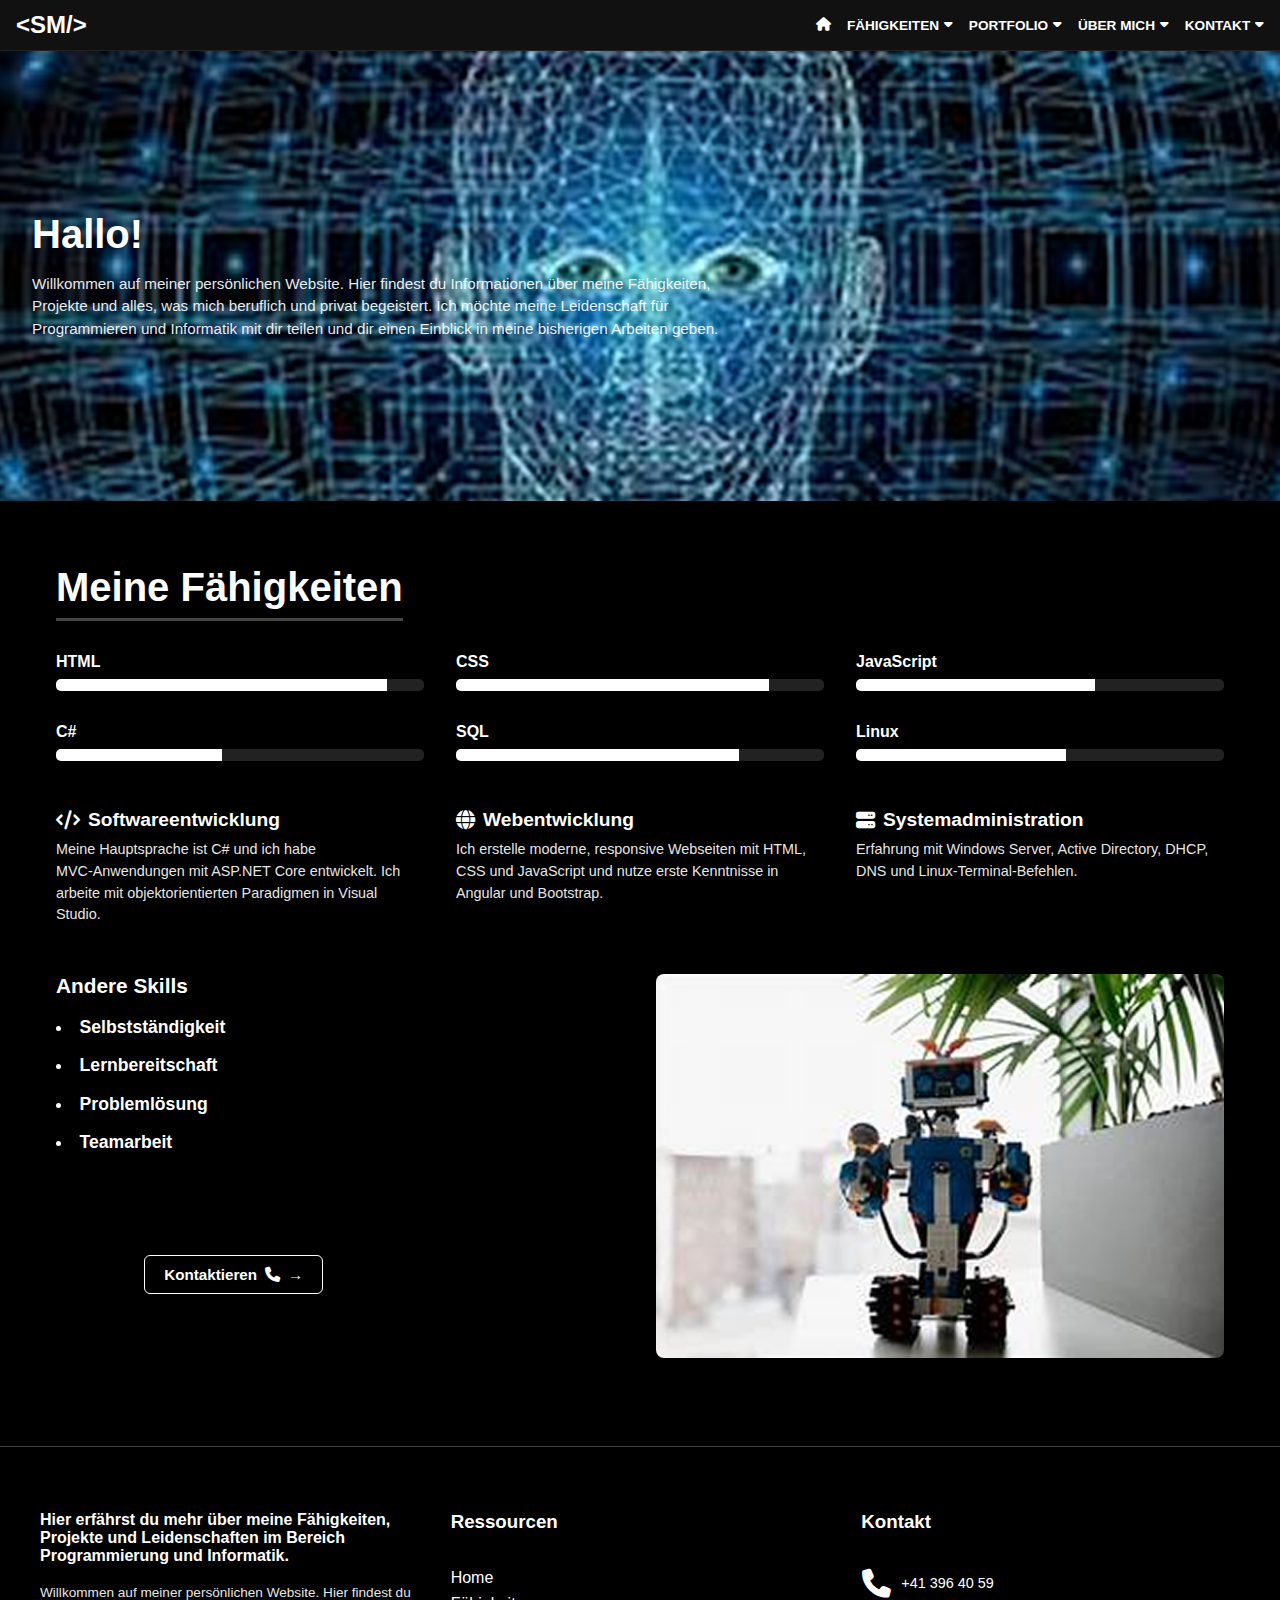
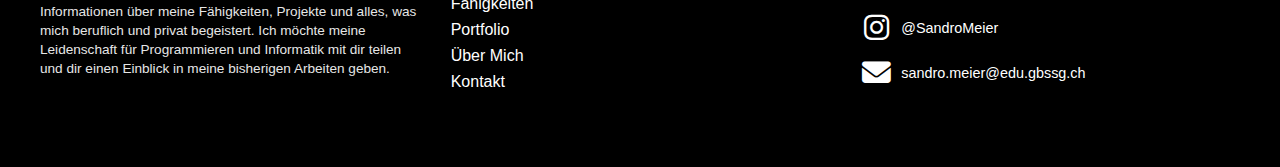
<file: Faehigkeiten.html>
<!DOCTYPE html>
<html lang="de">
<head>
  <meta charset="UTF-8" />
  <meta name="viewport" content="width=device-width, initial-scale=1.0" />
  <title>Startseite</title>
  <link href="https://fonts.googleapis.com/css2?family=Inter:wght@300;600;800&display=swap" rel="stylesheet" />
  <link rel="stylesheet" href="https://cdnjs.cloudflare.com/ajax/libs/font-awesome/6.5.0/css/all.min.css">
  <link rel="stylesheet" href="FaehigkeitenStyles.css">

</head>
<body>

  <header class="navbar">
    <div class="logo"><a href="Home.html">&lt;SM/&gt;</a></div>
    <button class="menu-toggle" aria-label="Menü öffnen">
      <i class="fas fa-bars"></i>
    </button>
    <nav class="nav-links">
      <ul>
        <li><a href="Home.html"><i class="fas fa-home"></i></a></li>
        <li>
          <a href="Faehigkeiten.html">Fähigkeiten <i class="fas fa-caret-down"></i></a>
        </li>
        <li>
          <a href="Portfolio.html">Portfolio <i class="fas fa-caret-down"></i></a>
        </li>
        <li>
          <a href="uebermich.html">Über mich <i class="fas fa-caret-down"></i></a>
        </li>
        <li>
          <a href="Kontakt.html">Kontakt <i class="fas fa-caret-down"></i></a>
        </li>
      </ul>
    </nav>
  </header>
  
  

  <section class="hero">
    <div class="hero-content">
      <h1>Hallo!</h1>
      <p>Willkommen auf meiner persönlichen Website. Hier findest du Informationen über meine Fähigkeiten, Projekte und alles, was mich beruflich und privat begeistert. Ich möchte meine Leidenschaft für Programmieren und Informatik mit dir teilen und dir einen Einblick in meine bisherigen Arbeiten geben.</p>
    </div>
  </section>

  <section id="skills">
    <div class="skills-container">
  
      <!-- Titel -->
      <h2>Meine Fähigkeiten</h2>
  
      <!-- Fortschrittsbalken -->
      <div class="skills-bars">
        <div class="skill-bar-item">
          <span>HTML</span>
          <div class="bar"><div class="bar-fill" style="width:90%;"></div></div>
        </div>
        <div class="skill-bar-item">
          <span>CSS</span>
          <div class="bar"><div class="bar-fill" style="width:85%;"></div></div>
        </div>
        <div class="skill-bar-item">
          <span>JavaScript</span>
          <div class="bar"><div class="bar-fill" style="width:65%;"></div></div>
        </div>
        <div class="skill-bar-item">
          <span>C#</span>
          <div class="bar"><div class="bar-fill" style="width:45%;"></div></div>
        </div>
        <div class="skill-bar-item">
          <span>SQL</span>
          <div class="bar"><div class="bar-fill" style="width:77%;"></div></div>
        </div>
        <div class="skill-bar-item">
          <span>Linux</span>
          <div class="bar"><div class="bar-fill" style="width:57%;"></div></div>
        </div>
      </div>
  
      <!-- Beschreibende Texte -->
      <div class="skills-desc">
        <div class="desc-item">
          <h3><i class="fas fa-code"></i> Softwareentwicklung</h3>
          <p>Meine Hauptsprache ist C# und ich habe MVC‑Anwendungen mit ASP.NET Core entwickelt. Ich arbeite mit objektorientierten Paradigmen in Visual Studio.</p>
        </div>
        <div class="desc-item">
          <h3><i class="fas fa-globe"></i> Webentwicklung</h3>
          <p>Ich erstelle moderne, responsive Webseiten mit HTML, CSS und JavaScript und nutze erste Kenntnisse in Angular und Bootstrap.</p>
        </div>
        <div class="desc-item">
          <h3><i class="fas fa-server"></i> Systemadministration</h3>
          <p>Erfahrung mit Windows Server, Active Directory, DHCP, DNS und Linux‑Terminal‑Befehlen.</p>
        </div>
      </div>
  
      <!-- Weitere Skills mit Bild -->
      <div class="other-skills-container">
        <div class="other-skills">
          <h3>Andere Skills</h3>
          <ul>
            <li>Selbstständigkeit</li>
            <li>Lernbereitschaft</li>
            <li>Problemlösung</li>
            <li>Teamarbeit</li>
          </ul>
          <a href="Kontakt.html" class="btn skills-contact-btn">Kontaktieren <i class="fa-solid fa-phone"></i> → </a>
        </div>
        <div class="skills-image">
          <img src="./Bilder/Skills.png" alt="Skills Bild">
        </div>
      </div>
  
    </div>
  </section>  

  <footer>
    <div class="footer-container">
      <div class="footer-about">
        <h4>Hier erfährst du mehr über meine Fähigkeiten, Projekte und Leidenschaften im Bereich Programmierung und Informatik.</h4>
        <br>
        <p>Willkommen auf meiner persönlichen Website. Hier findest du Informationen über meine Fähigkeiten, Projekte und alles, was mich beruflich und privat begeistert. Ich möchte meine Leidenschaft für Programmieren und Informatik mit dir teilen und dir einen Einblick in meine bisherigen Arbeiten geben.</p>
      </div>
      <div class="footer-resources">
        <h3>Ressourcen</h3>
        <br>
        <br>
        <ul>
          <li><a href="Home.html">Home</a></li>
          <li><a href="Faehigkeiten.html">Fähigkeiten</a></li>
          <li><a href="Portfolio.html">Portfolio</a></li>
          <li><a href="uebermich.html">Über Mich</a></li>
          <li><a href="Kontakt.html">Kontakt</a></li>
        </ul>
      </div>
      <div class="footer-contact">
        <h3>Kontakt</h3>
        <br> 
        <br> 
        <div class="contact-item"><i class="fas fa-phone fa-3x"></i><span>+41 396 40 59</span></div>
        <div class="contact-item"><i class="fab fa-instagram fa-3x"></i><a href="https://instagram.com/SandroMeier" target="_blank">@SandroMeier</a></div>
        <div class="contact-item"><i class="fas fa-envelope fa-3x"></i><a href="mailto:sandro.meier@edu.gbssg.ch">sandro.meier@edu.gbssg.ch</a></div>
      </div>
    </div>
  </footer> 
  <script>
    const toggle = document.querySelector('.menu-toggle');
    const navLinks = document.querySelector('.nav-links');
  
    toggle.addEventListener('click', () => {
      navLinks.classList.toggle('open');
    });
  </script>
    
</body>
</html>
</file>
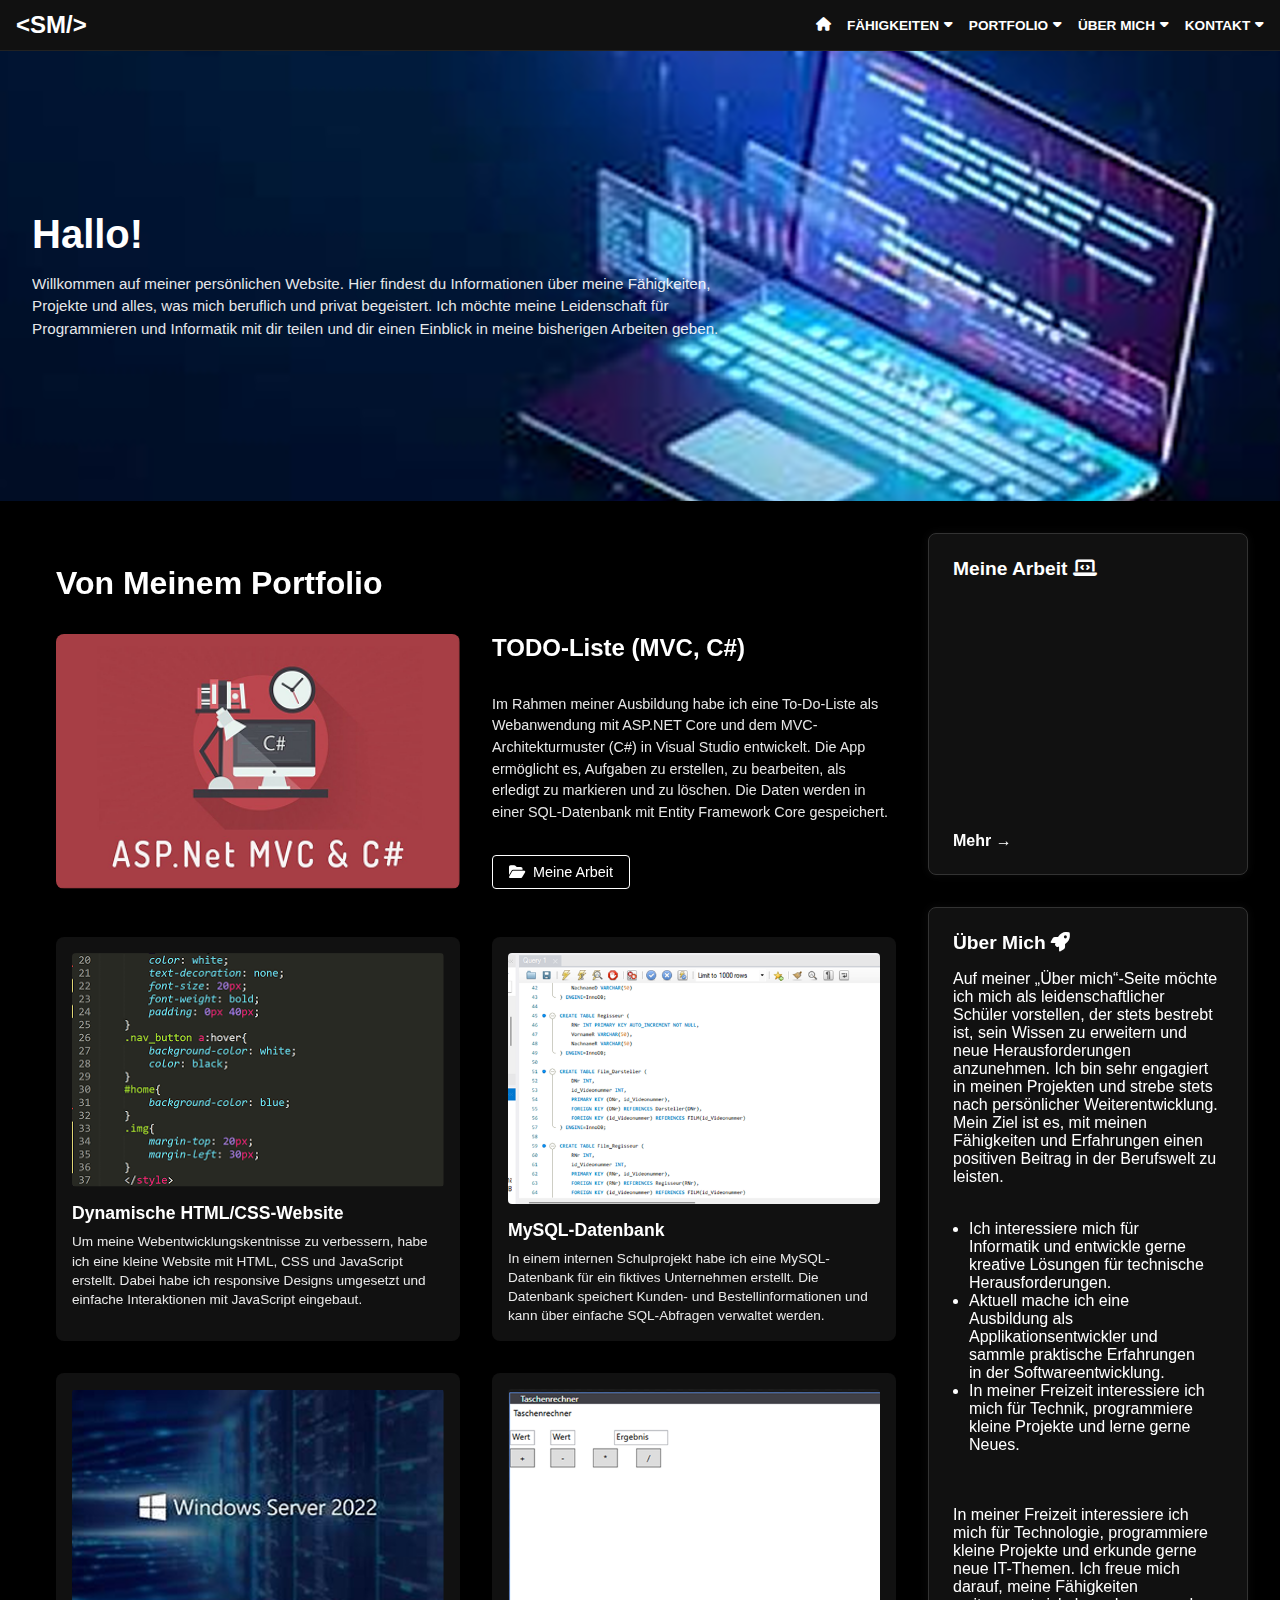
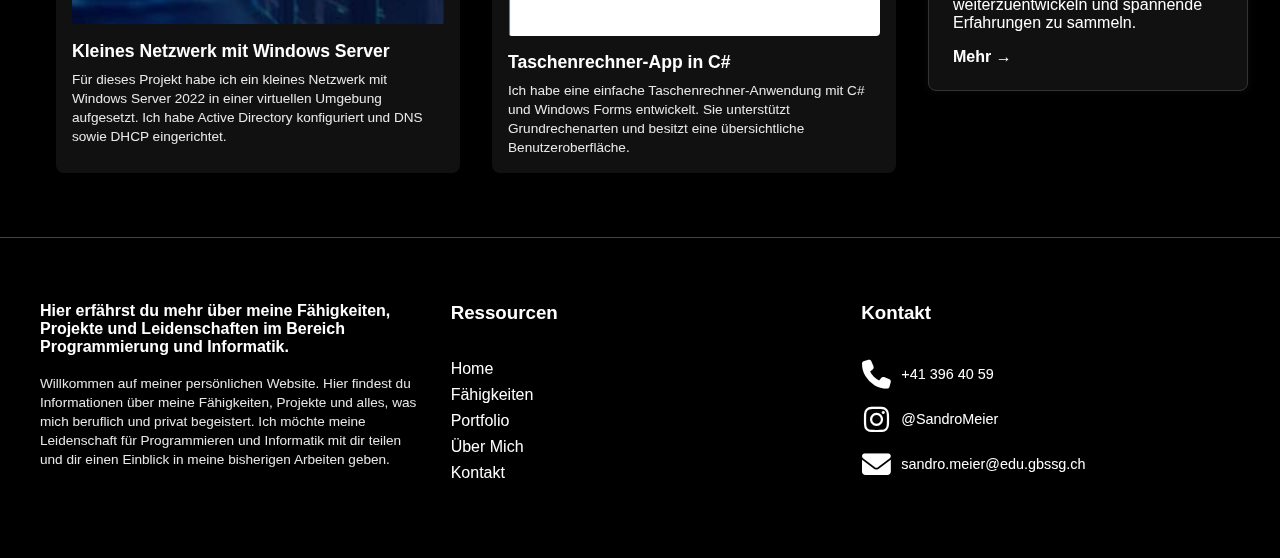
<file: Home.html>
<!DOCTYPE html>
<html lang="de">
<head>
  <meta charset="UTF-8" />
  <meta name="viewport" content="width=device-width, initial-scale=1.0" />
  <title>Startseite</title>
  <link href="https://fonts.googleapis.com/css2?family=Inter:wght@300;600;800&display=swap" rel="stylesheet" />
  <link rel="stylesheet" href="https://cdnjs.cloudflare.com/ajax/libs/font-awesome/6.5.0/css/all.min.css">
  <link rel="stylesheet" href="HomeStyles.css">

</head>
<body>

  <header class="navbar">
    <div class="logo"><a href="Home.html">&lt;SM/&gt;</a></div>
    <button class="menu-toggle" aria-label="Menü öffnen">
      <i class="fas fa-bars"></i>
    </button>
    <nav class="nav-links">
      <ul>
        <li><a href="Home.html"><i class="fas fa-home"></i></a></li>
        <li>
          <a href="Faehigkeiten.html">Fähigkeiten <i class="fas fa-caret-down"></i></a>
        </li>
        <li>
          <a href="Portfolio.html">Portfolio <i class="fas fa-caret-down"></i></a>
        </li>
        <li>
          <a href="uebermich.html">Über mich <i class="fas fa-caret-down"></i></a>
        </li>
        <li>
          <a href="Kontakt.html">Kontakt <i class="fas fa-caret-down"></i></a>
        </li>
      </ul>
    </nav>
  </header>
  
  

  <section class="hero">
    <div class="hero-content">
      <h1>Hallo!</h1>
      <p>Willkommen auf meiner persönlichen Website. Hier findest du Informationen über meine Fähigkeiten, Projekte und alles, was mich beruflich und privat begeistert. Ich möchte meine Leidenschaft für Programmieren und Informatik mit dir teilen und dir einen Einblick in meine bisherigen Arbeiten geben.</p>
    </div>
  </section>

  <div class="right-sidebar">
    <div class="video-section">
      <h3>Meine Arbeit <i class="fas fa-laptop-code"></i></h3>
      <div class="video-box">
        <iframe width="100%" height="200" src="https://www.youtube.com/embed/DDyd_knvNPc" frameborder="0" allowfullscreen></iframe>
      </div>
      <a href="Portfolio.html" class="mehr-link">Mehr →</a>
    </div>
  
    <div class="ueber-mich-box">
      <h3>Über Mich <i class="fa-solid fa-solid fa-rocket"></i></h3>
      <p>Auf meiner „Über mich“-Seite möchte ich mich als leidenschaftlicher Schüler vorstellen, der stets bestrebt ist, sein Wissen zu erweitern und neue Herausforderungen anzunehmen. Ich bin sehr engagiert in meinen Projekten und strebe stets nach persönlicher Weiterentwicklung. Mein Ziel ist es, mit meinen Fähigkeiten und Erfahrungen einen positiven Beitrag in der Berufswelt zu leisten.
        <br><br>
      </p>
      <ul>
        <li>Ich interessiere mich für Informatik und entwickle gerne kreative Lösungen für technische Herausforderungen.</li>
         <li>Aktuell mache ich eine Ausbildung als Applikationsentwickler und sammle praktische Erfahrungen in der Softwareentwicklung.</li>
          <li>In meiner Freizeit interessiere ich mich für Technik, programmiere kleine Projekte und lerne gerne Neues.</li>
      </ul>
      <br><br>
      <p>In meiner Freizeit interessiere ich mich für Technologie, programmiere kleine Projekte und erkunde gerne neue IT-Themen. Ich freue mich darauf, meine Fähigkeiten weiterzuentwickeln und spannende Erfahrungen zu sammeln.
      <br>
      </p>
      <a href="ueber-mich.html" class="mehr-link">Mehr →</a>
    </div>
  </div>
  
  <section id="portfolio">
    <h2>Von Meinem Portfolio</h2>
    <div class="feature">
      <img src="./Bilder/CSharp.png" alt="TODO-Liste MVC" />
      <div class="feature-text">
        <h3 id="SpezialTitel">TODO-Liste (MVC, C#)</h3>
        <p>Im Rahmen meiner Ausbildung habe ich eine To-Do-Liste als Webanwendung mit ASP.NET Core und dem MVC-Architekturmuster (C#) in Visual Studio entwickelt. Die App ermöglicht es, Aufgaben zu erstellen, zu bearbeiten, als erledigt zu markieren und zu löschen. Die Daten werden in einer SQL-Datenbank mit Entity Framework Core gespeichert.</p>
        <div class="btn"><i class="fas fa-folder-open"></i> <a href="Portfolio.html">Meine Arbeit</a></div> 
      </div>
    </div>
    <div class="grid">
      <div class="card">
        <img src="./Bilder/html1.png" alt="Dynamische Website" />
        <h4>Dynamische HTML/CSS-Website</h4>
        <p>Um meine Webentwicklungskentnisse zu verbessern, habe ich eine kleine Website mit HTML, CSS und JavaScript erstellt. Dabei habe ich responsive Designs umgesetzt und einfache Interaktionen mit JavaScript eingebaut.</p>
      </div>
      <div class="card">
        <img src="Bilder/mysql.png" alt="MySQL Datenbank" />
        <h4>MySQL-Datenbank</h4>
        <p>In einem internen Schulprojekt habe ich eine MySQL-Datenbank für ein fiktives Unternehmen erstellt. Die Datenbank speichert Kunden- und Bestellinformationen und kann über einfache SQL-Abfragen verwaltet werden.</p>
      </div>
      <div class="card">
        <img src="Bilder/WindowsServer.png" alt="Netzwerk Windows Server" />
        <h4>Kleines Netzwerk mit Windows Server</h4>
        <p>Für dieses Projekt habe ich ein kleines Netzwerk mit Windows Server 2022 in einer virtuellen Umgebung aufgesetzt. Ich habe Active Directory konfiguriert und DNS sowie DHCP eingerichtet.</p>
      </div>
      <div class="card">
        <img src="Bilder/Taschenrechner.png" alt="Taschenrechner App" />
        <h4>Taschenrechner-App in C#</h4>
        <p>Ich habe eine einfache Taschenrechner-Anwendung mit C# und Windows Forms entwickelt. Sie unterstützt Grundrechenarten und besitzt eine übersichtliche Benutzeroberfläche.</p>
      </div>
    </div>
  </section>

  <footer>
    <div class="footer-container">
      <div class="footer-about">
        <h4>Hier erfährst du mehr über meine Fähigkeiten, Projekte und Leidenschaften im Bereich Programmierung und Informatik.</h4>
        <br>
        <p>Willkommen auf meiner persönlichen Website. Hier findest du Informationen über meine Fähigkeiten, Projekte und alles, was mich beruflich und privat begeistert. Ich möchte meine Leidenschaft für Programmieren und Informatik mit dir teilen und dir einen Einblick in meine bisherigen Arbeiten geben.</p>
      </div>
      <div class="footer-resources">
        <h3>Ressourcen</h3>
        <br>
        <br>
        <ul>
          <li><a href="Home.html">Home</a></li>
          <li><a href="Faehigkeiten.html">Fähigkeiten</a></li>
          <li><a href="portfolio.html">Portfolio</a></li>
          <li><a href="uebermich.html">Über Mich</a></li>
          <li><a href="Kontakt.html">Kontakt</a></li>
        </ul>
      </div>
      <div class="footer-contact">
        <h3>Kontakt</h3>
        <br> 
        <br> 
        <div class="contact-item"><i class="fas fa-phone fa-3x"></i><span>+41 396 40 59</span></div>
        <div class="contact-item"><i class="fab fa-instagram fa-3x"></i><a href="https://instagram.com/SandroMeier" target="_blank">@SandroMeier</a></div>
        <div class="contact-item"><i class="fas fa-envelope fa-3x"></i><a href="mailto:sandro.meier@edu.gbssg.ch">sandro.meier@edu.gbssg.ch</a></div>
      </div>
    </div>
  </footer> 
  <script>
    const toggle = document.querySelector('.menu-toggle');
    const navLinks = document.querySelector('.nav-links');
  
    toggle.addEventListener('click', () => {
      navLinks.classList.toggle('open');
    });
  </script>
    
</body>
</html>
</file>
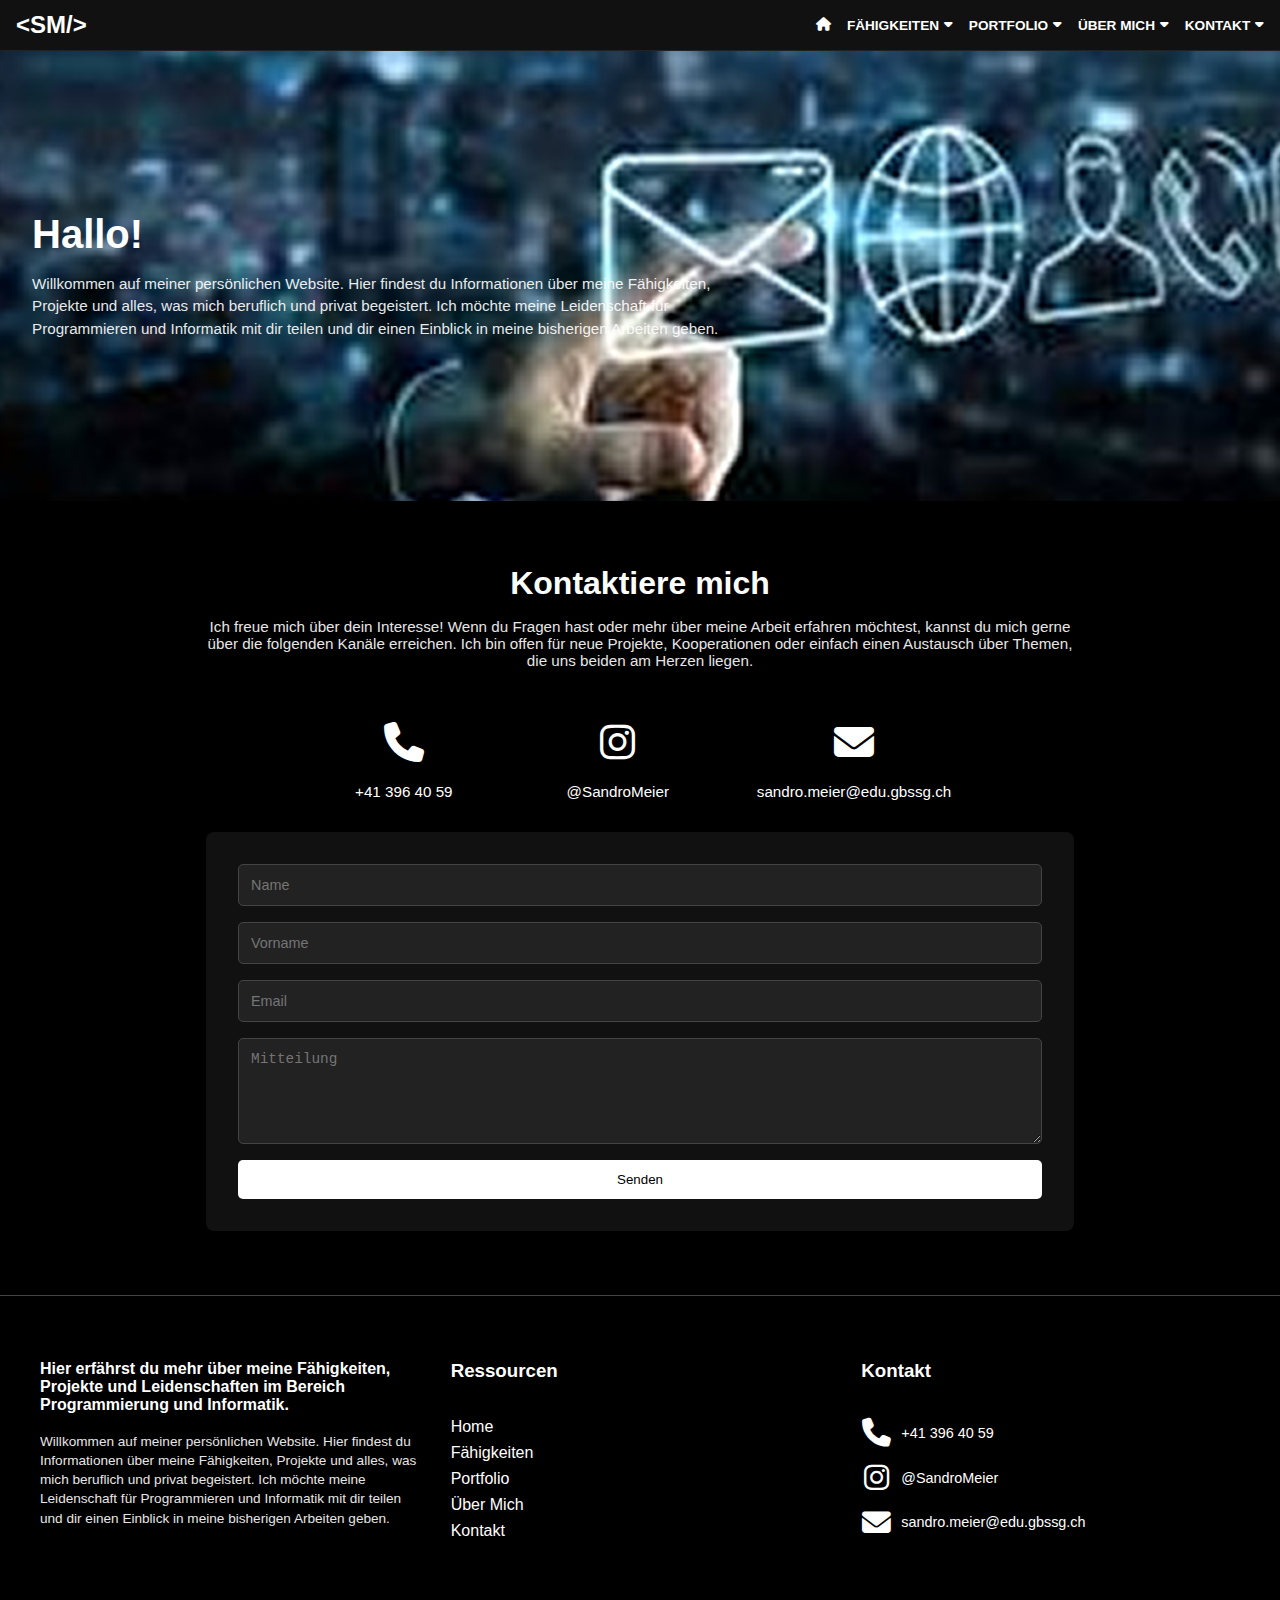
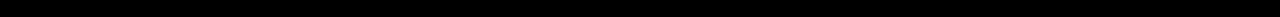
<file: Kontakt.html>
<!DOCTYPE html>
<html lang="de">
<head>
  <meta charset="UTF-8" />
  <meta name="viewport" content="width=device-width, initial-scale=1.0" />
  <title>Startseite</title>
  <link href="https://fonts.googleapis.com/css2?family=Inter:wght@300;600;800&display=swap" rel="stylesheet" />
  <link rel="stylesheet" href="https://cdnjs.cloudflare.com/ajax/libs/font-awesome/6.5.0/css/all.min.css">
  <link rel="stylesheet" href="KontaktStyles.css">

</head>
<body>

  <header class="navbar">
    <div class="logo"><a href="Home.html">&lt;SM/&gt;</a></div>
    <button class="menu-toggle" aria-label="Menü öffnen">
      <i class="fas fa-bars"></i>
    </button>
    <nav class="nav-links">
      <ul>
        <li><a href="Home.html"><i class="fas fa-home"></i></a></li>
        <li>
          <a href="Faehigkeiten.html">Fähigkeiten <i class="fas fa-caret-down"></i></a>
        </li>
        <li>
          <a href="Portfolio.html">Portfolio <i class="fas fa-caret-down"></i></a>
        </li>
        <li>
          <a href="uebermich.html">Über mich <i class="fas fa-caret-down"></i></a>
        </li>
        <li>
          <a href="Kontakt.html">Kontakt <i class="fas fa-caret-down"></i></a>
        </li>
      </ul>
    </nav>
  </header>
  
  

  <section class="hero">
    <div class="hero-content">
      <h1>Hallo!</h1>
      <p>Willkommen auf meiner persönlichen Website. Hier findest du Informationen über meine Fähigkeiten, Projekte und alles, was mich beruflich und privat begeistert. Ich möchte meine Leidenschaft für Programmieren und Informatik mit dir teilen und dir einen Einblick in meine bisherigen Arbeiten geben.</p>
    </div>
  </section>

  <section id="kontakt">
    <div class="kontakt-container">
      <h2>Kontaktiere mich</h2>
      <p>Ich freue mich über dein Interesse! Wenn du Fragen hast oder mehr über meine Arbeit erfahren möchtest, kannst du mich gerne über die folgenden Kanäle erreichen. Ich bin offen für neue Projekte, Kooperationen oder einfach einen Austausch über Themen, die uns beiden am Herzen liegen.</p>
  
      <div class="kontakt-info">
        <div class="kontakt-item">
          <i class="fas fa-phone fa-lg"></i>
          <span>+41 396 40 59</span>
        </div>
        <div class="kontakt-item">
          <i class="fab fa-instagram fa-lg"></i>
          <a href="https://instagram.com/SandroMeier" target="_blank">@SandroMeier</a>
        </div>
        <div class="kontakt-item">
          <i class="fas fa-envelope fa-lg"></i>
          <a href="mailto:sandro.meier@edu.gbssg.ch">sandro.meier@edu.gbssg.ch</a>
        </div>
      </div>
  
      <div class="form-wrapper">
        <form >
          <input type="text" name="name" placeholder="Name" required>
          <input type="text" name="vorname" placeholder="Vorname" required>
          <input type="email" name="email" placeholder="Email" required>
          <textarea name="nachricht" rows="5" placeholder="Mitteilung" required></textarea>
          <button type="submit">Senden</button>
        </form>
      </div>
    </div>
  </section>    

  <footer>
    <div class="footer-container">
      <div class="footer-about">
        <h4>Hier erfährst du mehr über meine Fähigkeiten, Projekte und Leidenschaften im Bereich Programmierung und Informatik.</h4>
        <br>
        <p>Willkommen auf meiner persönlichen Website. Hier findest du Informationen über meine Fähigkeiten, Projekte und alles, was mich beruflich und privat begeistert. Ich möchte meine Leidenschaft für Programmieren und Informatik mit dir teilen und dir einen Einblick in meine bisherigen Arbeiten geben.</p>
      </div>
      <div class="footer-resources">
        <h3>Ressourcen</h3>
        <br>
        <br>
        <ul>
          <li><a href="Home.html">Home</a></li>
          <li><a href="Faehigkeiten.html">Fähigkeiten</a></li>
          <li><a href="portfolio.html">Portfolio</a></li>
          <li><a href="uebermich.html">Über Mich</a></li>
          <li><a href="Kontakt.html">Kontakt</a></li>
        </ul>
      </div>
      <div class="footer-contact">
        <h3>Kontakt</h3>
        <br> 
        <br> 
        <div class="contact-item"><i class="fas fa-phone fa-3x"></i><span>+41 396 40 59</span></div>
        <div class="contact-item"><i class="fab fa-instagram fa-3x"></i><a href="https://instagram.com/SandroMeier" target="_blank">@SandroMeier</a></div>
        <div class="contact-item"><i class="fas fa-envelope fa-3x"></i><a href="mailto:sandro.meier@edu.gbssg.ch">sandro.meier@edu.gbssg.ch</a></div>
      </div>
    </div>
  </footer> 
  <script>
    const toggle = document.querySelector('.menu-toggle');
    const navLinks = document.querySelector('.nav-links');
  
    toggle.addEventListener('click', () => {
      navLinks.classList.toggle('open');
    });
  </script>
    
</body>
</html>
</file>
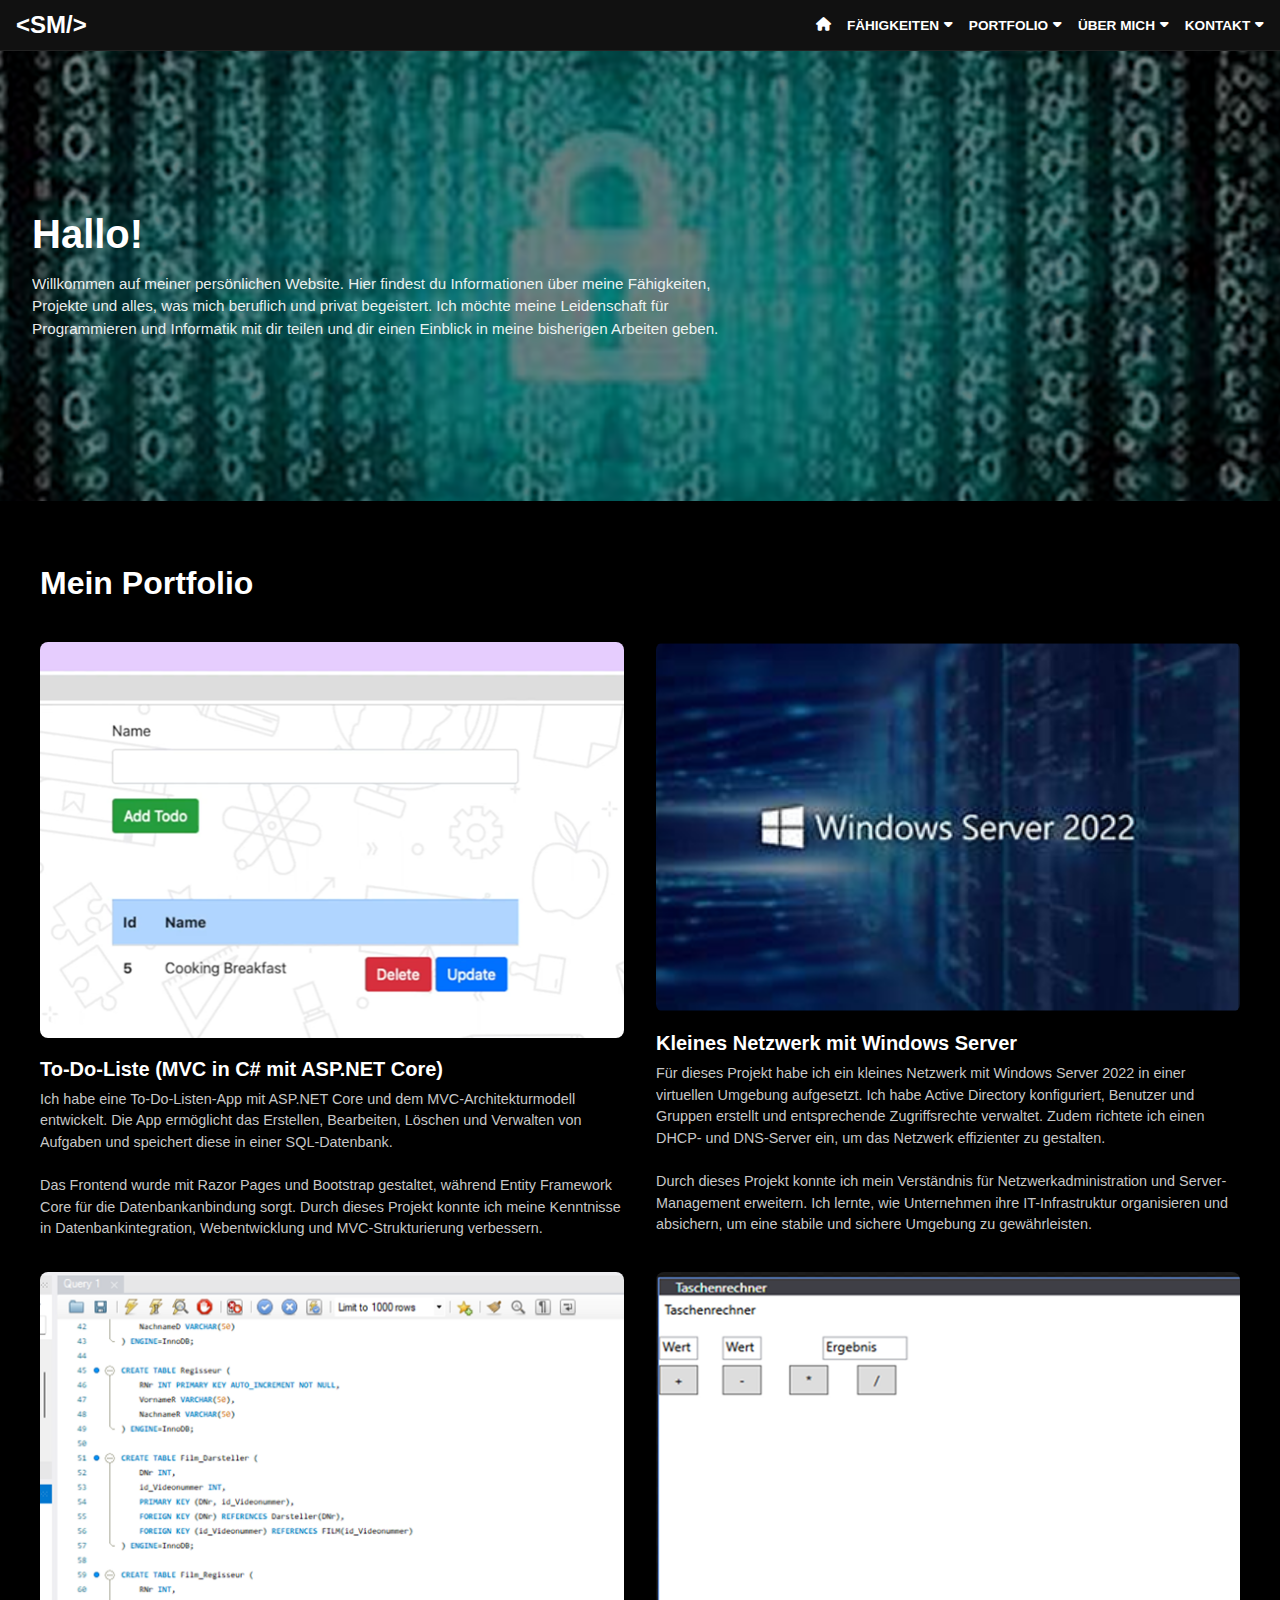
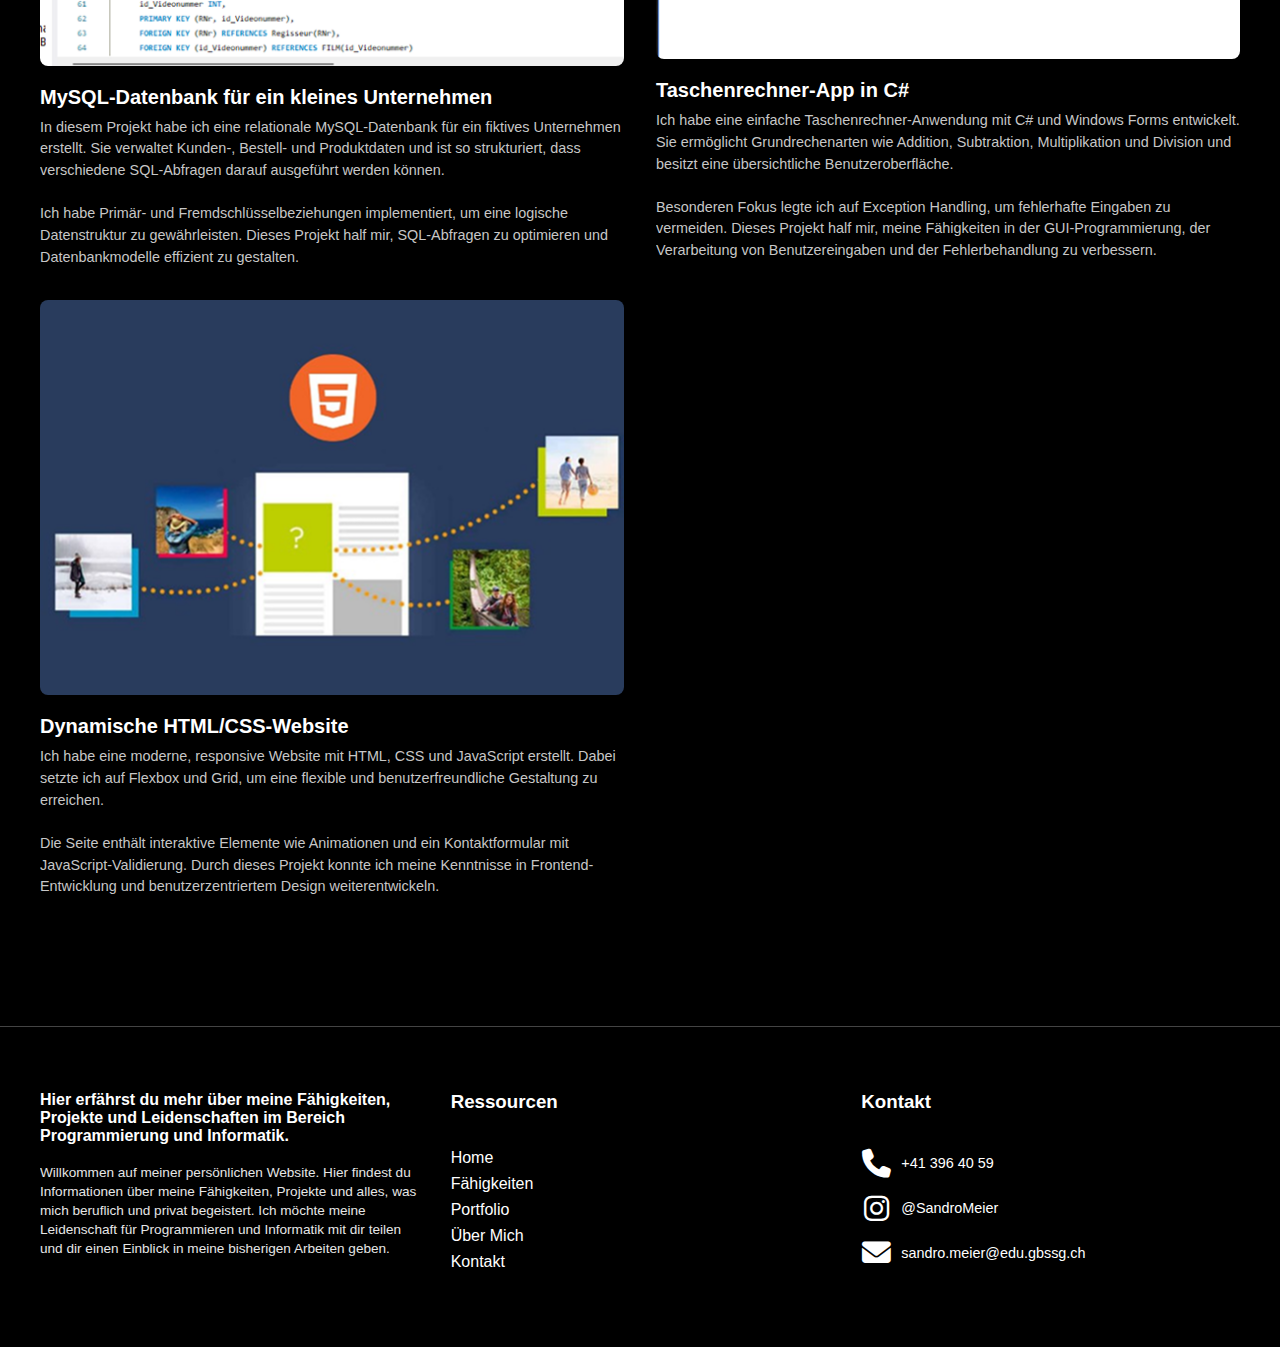
<file: Portfolio.html>
<!DOCTYPE html>
<html lang="de">
<head>
  <meta charset="UTF-8" />
  <meta name="viewport" content="width=device-width, initial-scale=1.0" />
  <title>Startseite</title>
  <link href="https://fonts.googleapis.com/css2?family=Inter:wght@300;600;800&display=swap" rel="stylesheet" />
  <link rel="stylesheet" href="https://cdnjs.cloudflare.com/ajax/libs/font-awesome/6.5.0/css/all.min.css">
  <link rel="stylesheet" href="PortfolioStyles.css">

</head>
<body>

  <header class="navbar">
    <div class="logo"><a href="Home.html">&lt;SM/&gt;</a></div>
    <button class="menu-toggle" aria-label="Menü öffnen">
      <i class="fas fa-bars"></i>
    </button>
    <nav class="nav-links">
      <ul>
        <li><a href="Home.html"><i class="fas fa-home"></i></a></li>
        <li>
          <a href="Faehigkeiten.html">Fähigkeiten <i class="fas fa-caret-down"></i></a>
        </li>
        <li>
          <a href="Portfolio.html">Portfolio <i class="fas fa-caret-down"></i></a>
        </li>
        <li>
          <a href="uebermich.html">Über mich <i class="fas fa-caret-down"></i></a>
        </li>
        <li>
          <a href="Kontakt.html">Kontakt <i class="fas fa-caret-down"></i></a>
        </li>
      </ul>
    </nav>
  </header>
  
  

  <section class="hero">
    <div class="hero-content">
      <h1>Hallo!</h1>
      <p>Willkommen auf meiner persönlichen Website. Hier findest du Informationen über meine Fähigkeiten, Projekte und alles, was mich beruflich und privat begeistert. Ich möchte meine Leidenschaft für Programmieren und Informatik mit dir teilen und dir einen Einblick in meine bisherigen Arbeiten geben.</p>
    </div>
  </section> 

  <main class="portfolio-main">
    <section id="portfolio" class="portfolio-section">
      <div class="container">
        <h2>Mein Portfolio</h2>
        <div class="portfolio-items">
          <div class="portfolio-item">
            <img src="./Bilder/ToDoListe.png" alt="TODO-Liste MVC">
            <h3>To-Do-Liste (MVC in C# mit ASP.NET Core)</h3>
            <p>Ich habe eine To-Do-Listen-App mit ASP.NET Core und dem MVC-Architekturmodell entwickelt. Die App ermöglicht das Erstellen, Bearbeiten, Löschen und Verwalten von Aufgaben und speichert diese in einer SQL-Datenbank.
              <br><br>
              Das Frontend wurde mit Razor Pages und Bootstrap gestaltet, während Entity Framework Core für die Datenbankanbindung sorgt. Durch dieses Projekt konnte ich meine Kenntnisse in Datenbankintegration, Webentwicklung und MVC-Strukturierung verbessern.</p>
          </div>
          <div class="portfolio-item">
            <img src="./Bilder/WindowsServer.png" alt="Netzwerk Windows Server">
            <h3>Kleines Netzwerk mit Windows Server</h3>
            <p>Für dieses Projekt habe ich ein kleines Netzwerk mit Windows Server 2022 in einer virtuellen Umgebung aufgesetzt. Ich habe Active Directory konfiguriert, Benutzer und Gruppen erstellt und entsprechende Zugriffsrechte verwaltet. Zudem richtete ich einen DHCP- und DNS-Server ein, um das Netzwerk effizienter zu gestalten.
              <br><br>
              Durch dieses Projekt konnte ich mein 
              Verständnis für Netzwerkadministration und Server-Management erweitern. Ich lernte, wie Unternehmen ihre IT-Infrastruktur organisieren und absichern, um eine stabile und sichere Umgebung zu gewährleisten.</p>
          </div>
          <div class="portfolio-item">
            <img src="./Bilder/mysql.png" alt="MySQL Datenbank">
            <h3>MySQL-Datenbank für ein kleines Unternehmen</h3>
            <p>In diesem Projekt habe ich eine relationale MySQL-Datenbank für ein fiktives Unternehmen erstellt. Sie verwaltet Kunden-, Bestell- und Produktdaten und ist so strukturiert, dass verschiedene SQL-Abfragen darauf ausgeführt werden können.
                <br><br>
              Ich habe Primär- und Fremdschlüsselbeziehungen implementiert, um eine logische Datenstruktur zu gewährleisten. Dieses Projekt half mir, SQL-Abfragen zu optimieren und Datenbankmodelle effizient zu gestalten.</p>
          </div>
          <div class="portfolio-item">
            <img src="./Bilder/Taschenrechner.png" alt="Taschenrechner App">
            <h3>Taschenrechner-App in C#</h3>
            <p>Ich habe eine einfache Taschenrechner-Anwendung mit C# und Windows Forms entwickelt. Sie ermöglicht Grundrechenarten wie Addition, Subtraktion, Multiplikation und Division und besitzt eine übersichtliche Benutzeroberfläche. 
              <br><br>
              Besonderen Fokus legte ich auf Exception Handling, um fehlerhafte Eingaben zu vermeiden. Dieses Projekt half mir, meine Fähigkeiten in der GUI-Programmierung, der Verarbeitung von Benutzereingaben und der Fehlerbehandlung zu verbessern.</p>
          </div>
          <div class="portfolio-item">
            <img src="./Bilder/html.png" alt="Dynamische HTML/CSS Website">
            <h3>Dynamische HTML/CSS-Website</h3>
            <p>Ich habe eine moderne, responsive Website mit HTML, CSS und JavaScript erstellt. Dabei setzte ich auf Flexbox und Grid, um eine flexible und benutzerfreundliche Gestaltung zu erreichen.
              <br><br> 
              Die Seite enthält interaktive Elemente wie Animationen und ein Kontaktformular mit JavaScript-Validierung. Durch dieses Projekt konnte ich meine Kenntnisse in Frontend-Entwicklung und benutzerzentriertem Design weiterentwickeln.</p>
          </div>
        </div>
      </div>
    </section>    
  </main>
  
  

  <footer>
    <div class="footer-container">
      <div class="footer-about">
        <h4>Hier erfährst du mehr über meine Fähigkeiten, Projekte und Leidenschaften im Bereich Programmierung und Informatik.</h4>
        <br>
        <p>Willkommen auf meiner persönlichen Website. Hier findest du Informationen über meine Fähigkeiten, Projekte und alles, was mich beruflich und privat begeistert. Ich möchte meine Leidenschaft für Programmieren und Informatik mit dir teilen und dir einen Einblick in meine bisherigen Arbeiten geben.</p>
      </div>
      <div class="footer-resources">
        <h3>Ressourcen</h3>
        <br>
        <br>
        <ul>
          <li><a href="Home.html">Home</a></li>
          <li><a href="Faehigkeiten.html">Fähigkeiten</a></li>
          <li><a href="portfolio.html">Portfolio</a></li>
          <li><a href="uebermich.html">Über Mich</a></li>
          <li><a href="Kontakt.html">Kontakt</a></li>
        </ul>
      </div>
      <div class="footer-contact">
        <h3>Kontakt</h3>
        <br> 
        <br> 
        <div class="contact-item"><i class="fas fa-phone fa-3x"></i><span>+41 396 40 59</span></div>
        <div class="contact-item"><i class="fab fa-instagram fa-3x"></i><a href="https://instagram.com/SandroMeier" target="_blank">@SandroMeier</a></div>
        <div class="contact-item"><i class="fas fa-envelope fa-3x"></i><a href="mailto:sandro.meier@edu.gbssg.ch">sandro.meier@edu.gbssg.ch</a></div>
      </div>
    </div>
  </footer> 
  <script>
    const toggle = document.querySelector('.menu-toggle');
    const navLinks = document.querySelector('.nav-links');
  
    toggle.addEventListener('click', () => {
      navLinks.classList.toggle('open');
    });
  </script>
    
</body>
</html>
</file>
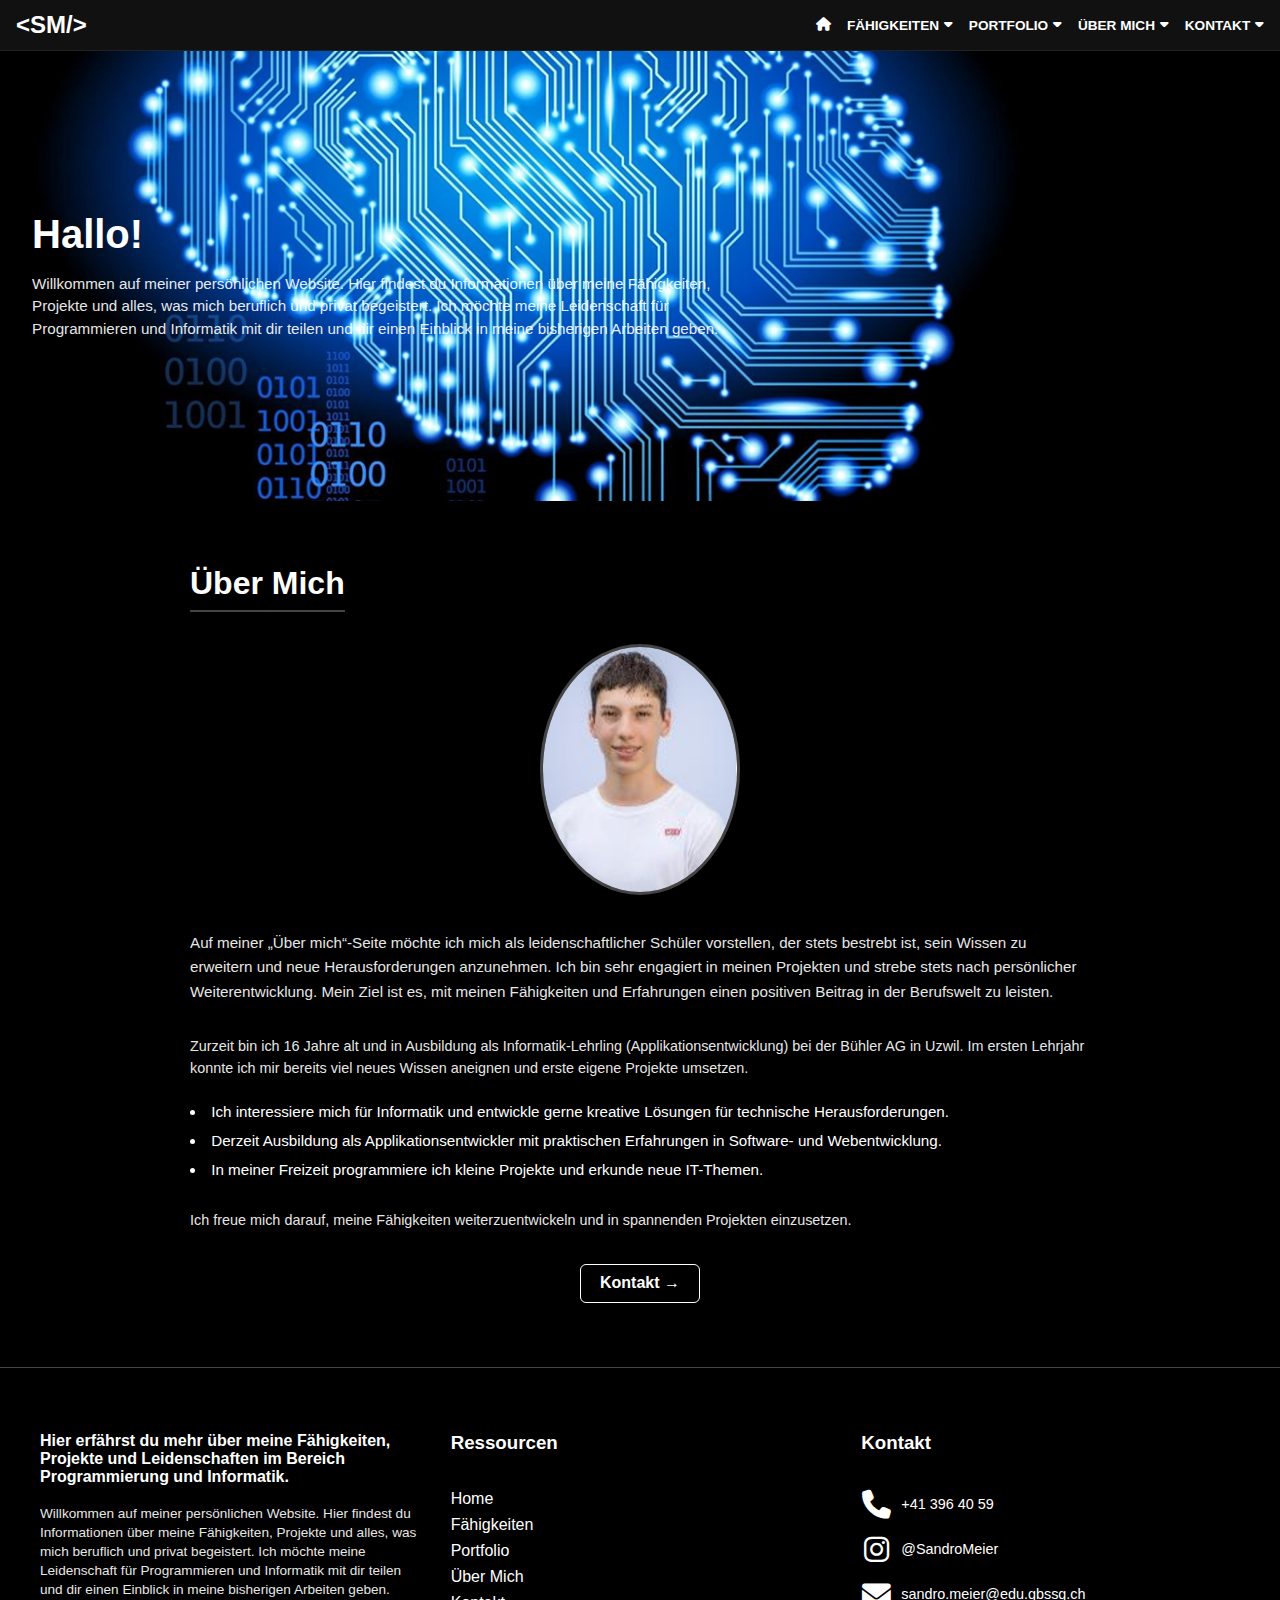
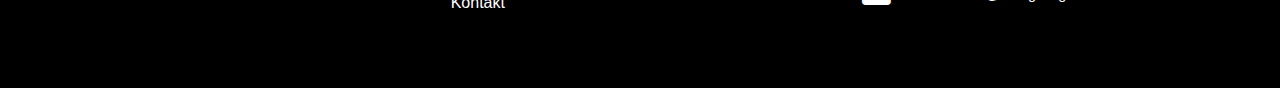
<file: uebermich.html>
<!DOCTYPE html>
<html lang="de">
<head>
  <meta charset="UTF-8" />
  <meta name="viewport" content="width=device-width, initial-scale=1.0" />
  <title>Startseite</title>
  <link href="https://fonts.googleapis.com/css2?family=Inter:wght@300;600;800&display=swap" rel="stylesheet" />
  <link rel="stylesheet" href="https://cdnjs.cloudflare.com/ajax/libs/font-awesome/6.5.0/css/all.min.css">
  <link rel="stylesheet" href="uebermichStyles.css">

</head>
<body>

  <header class="navbar">
    <div class="logo"><a href="Home.html">&lt;SM/&gt;</a></div>
    <button class="menu-toggle" aria-label="Menü öffnen">
      <i class="fas fa-bars"></i>
    </button>
    <nav class="nav-links">
      <ul>
        <li><a href="Home.html"><i class="fas fa-home"></i></a></li>
        <li>
          <a href="Faehigkeiten.html">Fähigkeiten <i class="fas fa-caret-down"></i></a>
        </li>
        <li>
          <a href="Portfolio.html">Portfolio <i class="fas fa-caret-down"></i></a>
        </li>
        <li>
          <a href="uebermich.html">Über mich <i class="fas fa-caret-down"></i></a>
        </li>
        <li>
          <a href="Kontakt.html">Kontakt <i class="fas fa-caret-down"></i></a>
        </li>
      </ul>
    </nav>
  </header>
  
  

  <section class="hero">
    <div class="hero-content">
      <h1>Hallo!</h1>
      <p>Willkommen auf meiner persönlichen Website. Hier findest du Informationen über meine Fähigkeiten, Projekte und alles, was mich beruflich und privat begeistert. Ich möchte meine Leidenschaft für Programmieren und Informatik mit dir teilen und dir einen Einblick in meine bisherigen Arbeiten geben.</p>
    </div>
  </section> 

  <main id="about" class="about-section">
    <div class="container">
      <h2>Über Mich</h2>
      
      <!-- Hero-Bild -->
      <div class="about-hero">
        <img src="./Bilder/ich.png" alt="Mein Profilbild">
      </div>
      
      <!-- Einleitungstext -->
      <div class="about-intro">
        <p>Auf meiner „Über mich“-Seite möchte ich mich als leidenschaftlicher Schüler vorstellen, der stets bestrebt ist, sein Wissen zu erweitern und neue Herausforderungen anzunehmen. Ich bin sehr engagiert in meinen Projekten und strebe stets nach persönlicher Weiterentwicklung. Mein Ziel ist es, mit meinen Fähigkeiten und Erfahrungen einen positiven Beitrag in der Berufswelt zu leisten.</p>
      </div>
      
      <!-- Detailtexte -->
      <div class="about-details">
        <p>Zurzeit bin ich 16 Jahre alt und in Ausbildung als Informatik-Lehrling (Applikationsentwicklung) bei der Bühler AG in Uzwil. Im ersten Lehrjahr konnte ich mir bereits viel neues Wissen aneignen und erste eigene Projekte umsetzen.</p>
        <ul class="about-list">
          <li>Ich interessiere mich für Informatik und entwickle gerne kreative Lösungen für technische Herausforderungen.</li>
          <li>Derzeit Ausbildung als Applikationsentwickler mit praktischen Erfahrungen in Software- und Webentwicklung.</li>
          <li>In meiner Freizeit programmiere ich kleine Projekte und erkunde neue IT-Themen.</li>
        </ul>
        <p>Ich freue mich darauf, meine Fähigkeiten weiterzuentwickeln und in spannenden Projekten einzusetzen.</p>
      </div>
      
      <!-- Link zur Kontaktseite -->
      <div class="about-contact-btn">
        <a href="Kontakt.html" class="btn">Kontakt →</a>
      </div>
    </div>
  </main>
  
  
  

  <footer>
    <div class="footer-container">
      <div class="footer-about">
        <h4>Hier erfährst du mehr über meine Fähigkeiten, Projekte und Leidenschaften im Bereich Programmierung und Informatik.</h4>
        <br>
        <p>Willkommen auf meiner persönlichen Website. Hier findest du Informationen über meine Fähigkeiten, Projekte und alles, was mich beruflich und privat begeistert. Ich möchte meine Leidenschaft für Programmieren und Informatik mit dir teilen und dir einen Einblick in meine bisherigen Arbeiten geben.</p>
      </div>
      <div class="footer-resources">
        <h3>Ressourcen</h3>
        <br>
        <br>
        <ul>
          <li><a href="Home.html">Home</a></li>
          <li><a href="Faehigkeiten.html">Fähigkeiten</a></li>
          <li><a href="portfolio.html">Portfolio</a></li>
          <li><a href="uebermich.html">Über Mich</a></li>
          <li><a href="Kontakt.html">Kontakt</a></li>
        </ul>
      </div>
      <div class="footer-contact">
        <h3>Kontakt</h3>
        <br> 
        <br> 
        <div class="contact-item"><i class="fas fa-phone fa-3x"></i><span>+41 396 40 59</span></div>
        <div class="contact-item"><i class="fab fa-instagram fa-3x"></i><a href="https://instagram.com/SandroMeier" target="_blank">@SandroMeier</a></div>
        <div class="contact-item"><i class="fas fa-envelope fa-3x"></i><a href="mailto:sandro.meier@edu.gbssg.ch">sandro.meier@edu.gbssg.ch</a></div>
      </div>
    </div>
  </footer> 
  <script>
    const toggle = document.querySelector('.menu-toggle');
    const navLinks = document.querySelector('.nav-links');
  
    toggle.addEventListener('click', () => {
      navLinks.classList.toggle('open');
    });
  </script>
    
</body>
</html>
</file>
<file: FaehigkeitenStyles.css>
.footer-contact .contact-item i{
  font-size: 1.8rem;  /* Größe der Icons */
  width: 30px;        /* Gleich breite Spalte für alle Icons */
  text-align: center;
}
.contact-item {
  display: flex;
  align-items: center;  /* → Text vertikal zentriert */
  margin-bottom: 1rem;
  color: white;
  gap: 10px; /* Abstand zwischen Icon und Text */
}

.mehr-link {
  color: white;
  text-decoration: none;
  font-weight: bold;
  display: inline-block;
  margin-top: 1rem;
  transition: color 0.2s; 
}


.mehr-link:hover {
  color:rgb(169, 169, 169); 
  cursor: pointer; 
} 
* { margin:0; padding:0; box-sizing:border-box; }
  body { font-family:'Inter',sans-serif; background:#000; color:#fff; }
  a { color:inherit; text-decoration:none; }
  header { background:#111; border-bottom:1px solid #222; position:sticky; top:0; z-index:1000; }
  .nav-container { max-width:1200px; margin:auto; display:flex; align-items:center; justify-content:space-between; padding:1rem; }
  .logo { font-size:1rem; font-weight:800; } 
  .logo:hover { cursor: pointer;}
  .nav-links { display:flex; gap:1.5rem; }
  .nav-links a { font-size:0.85rem; font-weight:600; text-transform:uppercase; display:flex; align-items:center; gap:0.25rem; }

  

  /* Hero */
  .hero { position:relative; background:url('./Bilder/faehigkeiten.png') center/cover no-repeat; height:50vh; display:flex; align-items:center; }
  .hero::after { content:''; position:absolute; inset:0;  }
  .hero-content { position:relative; max-width:800px; padding:0 2rem; }
  .hero-content h1 { font-size:2.5rem; margin-bottom:1rem; }
  .hero-content p { font-size:0.95rem; line-height:1.5; opacity:0.9; } 

  /* Main Inhalt inkl. Formular */ 
  /* Fähigkeiten‑Seite spezifisch */
/* Gesamt-Container */
.skills-container {
  padding: 4rem 1rem;
  max-width: 1200px;
  margin: 0 auto;
}

/* Section-Titel */
.skills-container > h2,
.skills-container h2 {
  font-size: 2.5rem;
  font-weight: 800;
  margin-bottom: 2rem;
  border-bottom: 3px solid #444;
  display: inline-block;
  padding-bottom: 0.5rem;
}

/* Die Balkenleiste: 3 pro Reihe */
.skills-bars {
  display: grid;
  grid-template-columns: repeat(3, 1fr);
  gap: 2rem;
  margin-bottom: 3rem;
}

/* Ein einzelnes Balken-Item */
.skill-bar-item {
  display: flex;
  flex-direction: column;
}

.skill-bar-item span {
  font-size: 1rem;
  font-weight: 600;
  margin-bottom: 0.5rem;
}

/* Der Balken selbst */
.skill-bar-item .bar {
  background: #222;
  border-radius: 5px;
  overflow: hidden;
  height: 12px;
}

.skill-bar-item .bar-fill {
  background: #fff;
  height: 100%;
  transition: width 0.6s ease;
}

/* Beschreibungstexte: 3 pro Reihe */
.skills-desc {
  display: grid;
  grid-template-columns: repeat(3, 1fr);
  gap: 2rem;
  margin-bottom: 3rem;
}

.desc-item h3 {
  font-size: 1.2rem;
  display: flex;
  align-items: center;
  gap: 0.5rem;
  margin-bottom: 0.5rem;
}

.desc-item p {
  font-size: 0.9rem;
  line-height: 1.5;
  opacity: 0.9;
}

/* Weitere Skills + Bild: 2-spaltig */
.other-skills-container {
  display: grid;
  grid-template-columns: 1fr 1fr;
  gap: 2rem;
  align-items: start;
}

.other-skills h3 {
  font-size: 1.3rem;
  margin-bottom: 1rem;
}

.other-skills ul {
  list-style: disc inside;
  font-size: 0.95rem;
  line-height: 1.5;
}

.skills-image img {
  width: 100%;
  border-radius: 8px;
}

/* Responsive Anpassungen */
@media (max-width: 1024px) {
  .skills-bars,
  .skills-desc {
    grid-template-columns: repeat(auto-fit, minmax(250px,1fr));
  }
  .other-skills-container {
    grid-template-columns: 1fr;
  }
} 

/* Andere Skills – größer und fett */
.other-skills ul li {
  font-size: 1.1rem;      /* etwas größer */
  font-weight: 600;       /* fett */
  margin-bottom: 0.75rem; /* mehr Abstand zwischen den Punkten */
}

/* Optional: Gesamt-Text links etwas mehr Abstand zum Bild */
.other-skills {
  padding-right: 1rem;
}
/* Button unter „Andere Skills“ */
.skills-contact-btn {
  display: inline-flex;
  align-items: center;
  gap: 0.5rem;
  margin: 5.5rem;
  padding: 0.6rem 1.2rem;
  border: 1px solid #fff;
  border-radius: 6px;
  background: transparent;
  color: #fff;
  font-weight: 600;
  font-size: 0.95rem;
  transition: background 0.3s, color 0.3s;
  text-decoration: none;
}

.skills-contact-btn:hover {
  background: #fff;
  color: #000;
} 


  /* Footer */
  footer { border-top:1px solid #444; padding:4rem 1rem; }
  .footer-container { max-width:1200px; margin:auto; display:grid; grid-template-columns:repeat(auto-fit,minmax(200px,1fr)); gap:2rem; }
  .footer-about p { font-size:0.85rem; line-height:1.4; opacity:0.9; }
  .footer-resources ul { list-style:none; padding:0; }
  .footer-resources li { margin-bottom:0.5rem; }
  .footer-resources li:hover {text-decoration: underline; cursor: pointer; }
  .footer-contact .item { display:flex; align-items:center; margin-bottom:1rem; }
  .footer-contact .item img { width:28px; filter:invert(1); margin-right:0.75rem; }
  .footer-contact span, .footer-contact a { font-size:0.9rem; } 

  /* --- Responsive Anpassungen --- */
  @media (max-width: 992px) {
    .nav-container {
      flex-direction: column;
      align-items: flex-start;
    }

    .nav-links {
      flex-wrap: wrap;
      gap: 1rem;
      margin-top: 1rem;
    }

    .right-sidebar {
      width: 100%;
      float: none;
      padding: 1rem;
      margin-top: 2rem;
    }

    .feature {
      grid-template-columns: 1fr;
    }

    .hero {
      height: auto;
      padding: 3rem 1rem;
      text-align: center;
    }

    .hero-content {
      padding: 0;
    }
  }

  @media (max-width: 768px) {
    .nav-links {
      flex-direction: column;
      gap: 0.75rem;
    }

    .footer-container {
      grid-template-columns: 1fr;
      text-align: center;
    }

    .contact-item {
      justify-content: center;
    }

    .feature-text .btn {
      align-self: center;
    }
  }

  @media (max-width: 480px) {
    .hero-content h1 {
      font-size: 1.8rem;
    }
  }
  /* Navigation */ 
  /* Grundlayout */
body {
  margin: 0;
  font-family: sans-serif;
}

.navbar {
  position: sticky;
  top: 0;
  width: 100%;
  background: #111;
  display: flex;
  align-items: center;
  justify-content: space-between;
  padding: 0.7rem 1rem;
  z-index: 999;
}

.logo {
  color: white;
  font-size: 1.5rem;
  font-weight: bold;
}

.menu-toggle {
  display: none;
  background: none;
  border: none;
  color: white;
  font-size: 1.4rem;
  cursor: pointer;
}

.nav-links ul {
  list-style: none;
  display: flex;
  margin: 0;
  padding: 0;
}

.nav-links li {
  margin-left: 1rem;
}

.nav-links a {
  color: white;
  text-decoration: none;
  font-weight: bold;
  display: flex;
  align-items: center;
  gap: 0.3rem;
}

.nav-links a:hover {
  color: #6a6b7d;
}

/* Responsive */
@media (max-width: 768px) {
  .menu-toggle {
    display: block;
  }

  .nav-links {
    display: none;
    width: 100%;
    background-color: #111;
    animation: fadeIn 0.3s ease-in-out;
  }

  .nav-links.open {
    display: block;
  }

  .nav-links ul {
    flex-direction: column;
    margin: 0;
    padding: 0;
  }

  .nav-links li {
    margin: 0;
    border-top: 1px solid #222;
  }

  .nav-links li:first-child {
    border-top: none;
  }

  .nav-links a {
    display: block;
    padding: 1rem;
    font-size: 1.1rem;
    color: white;
    text-decoration: none;
    transition: background 0.3s;
  }

  .nav-links a:hover {
    background-color: #222;
    color: #6a6b7d;
  }
}

/* Kleine Animation */
@keyframes fadeIn {
  from {
    opacity: 0;
    transform: translateY(-5%);
  }
  to {
    opacity: 1;
    transform: translateY(0);
  }
}
</file>
<file: HomeStyles.css>
.footer-contact .contact-item i{
    font-size: 1.8rem;  /* Größe der Icons */
    width: 30px;        /* Gleich breite Spalte für alle Icons */
    text-align: center;
  }
  .contact-item {
    display: flex;
    align-items: center;  /* → Text vertikal zentriert */
    margin-bottom: 1rem;
    color: white;
    gap: 10px; /* Abstand zwischen Icon und Text */
  }
  .right-sidebar {
    width: 30%;
    float: right;
    padding: 2rem;
    box-sizing: border-box;
    color: white;
  }

  
  .video-section,
  .ueber-mich-box {
    border: 1px solid #333;
    border-radius: 8px;
    background-color: #111;
    padding: 1.5rem;
    margin-bottom: 2rem;
    box-shadow: 0 0 10px rgba(255,255,255,0.05);
  }

  .ueber-mich-box ul {margin: 1rem;}
  
  .video-section h3,
  .ueber-mich-box h3 {
    font-size: 1.2rem;
    margin-bottom: 1rem;
  }
  
  .video-box {
    margin-bottom: 1rem;
  }
  
  .mehr-link {
    color: white;
    text-decoration: none;
    font-weight: bold;
    display: inline-block;
    margin-top: 1rem;
    transition: color 0.2s; 
  }
  
  .mehr-link:hover {
    color:rgb(169, 169, 169); 
    cursor: pointer; 
  } 
  * { margin:0; padding:0; box-sizing:border-box; }
    body { font-family:'Inter',sans-serif; background:#000; color:#fff; }
    a { color:inherit; text-decoration:none; }
    header { background:#111; border-bottom:1px solid #222; position:sticky; top:0; z-index:1000; }
    .nav-container { max-width:1200px; margin:auto; display:flex; align-items:center; justify-content:space-between; padding:1rem; }
    .logo { font-size:1rem; font-weight:800; } 
    .logo:hover { cursor: pointer;}
    .nav-links { display:flex; gap:1.5rem; }
    .nav-links a { font-size:0.85rem; font-weight:600; text-transform:uppercase; display:flex; align-items:center; gap:0.25rem; }

    

    /* Hero */
    .hero { position:relative; background:url('./Bilder/image.png') center/cover no-repeat; height:50vh; display:flex; align-items:center; }
    .hero::after { content:''; position:absolute; inset:0;  }
    .hero-content { position:relative; max-width:800px; padding:0 2rem; }
    .hero-content h1 { font-size:2.5rem; margin-bottom:1rem; }
    .hero-content p { font-size:0.95rem; line-height:1.5; opacity:0.9; }

    /* Portfolio Section */
    #portfolio { padding:4rem 1rem; max-width:1200px; margin:auto; }
    #portfolio h2 { font-size:2rem; margin-bottom:2rem; }
    .feature { display:grid; grid-template-columns:1fr 1fr; gap:2rem; margin-bottom:3rem; }
    .feature img { width:100%; border-radius:8px; }
    .feature-text { display:flex; flex-direction:column; justify-content:space-between; }
    .feature-text h3 { font-size:1.5rem; margin-bottom:1rem; }
    .feature-text p { font-size:0.9rem; line-height:1.5; opacity:0.9; }
    .feature-text .btn { margin-top:1rem; align-self:start; padding:0.5rem 1rem; border:1px solid #fff; border-radius:4px; font-size:0.9rem; display:flex; align-items:center; gap:0.5rem; }

    .grid { display:grid; grid-template-columns:repeat(auto-fit,minmax(300px,1fr)); gap:2rem; }
    .card { background:#111; padding:1rem; border-radius:8px; }
    .card img { width:100%; border-radius:4px; margin-bottom:0.75rem; }
    .card h4 { font-size:1.1rem; margin-bottom:0.5rem; }
    .card p { font-size:0.85rem; line-height:1.4; opacity:0.9; }
    .more { margin-top:2rem; text-align:right; font-size:0.9rem; display:flex; justify-content:flex-end; align-items:center; gap:0.5rem; }

    /* Footer */
    footer { border-top:1px solid #444; padding:4rem 1rem; }
    .footer-container { max-width:1200px; margin:auto; display:grid; grid-template-columns:repeat(auto-fit,minmax(200px,1fr)); gap:2rem; }
    .footer-about p { font-size:0.85rem; line-height:1.4; opacity:0.9; }
    .footer-resources ul { list-style:none; padding:0; }
    .footer-resources li { margin-bottom:0.5rem; }
    .footer-resources li:hover {text-decoration: underline; cursor: pointer; }
    .footer-contact .item { display:flex; align-items:center; margin-bottom:1rem; }
    .footer-contact .item img { width:28px; filter:invert(1); margin-right:0.75rem; }
    .footer-contact span, .footer-contact a { font-size:0.9rem; } 

    /* --- Responsive Anpassungen --- */
  @media (max-width: 992px) {
    .nav-container {
      flex-direction: column;
      align-items: flex-start;
    }

    .nav-links {
      flex-wrap: wrap;
      gap: 1rem;
      margin-top: 1rem;
    }

    .right-sidebar {
      width: 100%;
      float: none;
      padding: 1rem;
      margin-top: 2rem;
    }

    .feature {
      grid-template-columns: 1fr;
    }

    .hero {
      height: auto;
      padding: 3rem 1rem;
      text-align: center;
    }

    .hero-content {
      padding: 0;
    }
  }

  @media (max-width: 768px) {
    .nav-links {
      flex-direction: column;
      gap: 0.75rem;
    }

    .footer-container {
      grid-template-columns: 1fr;
      text-align: center;
    }

    .contact-item {
      justify-content: center;
    }

    .feature-text .btn {
      align-self: center;
    }
  }

  @media (max-width: 480px) {
    .hero-content h1 {
      font-size: 1.8rem;
    }
  }
  /* Navigation */ 
  /* Grundlayout */
body {
  margin: 0;
  font-family: sans-serif;
}

.navbar {
  position: sticky;
  top: 0;
  width: 100%;
  background: #111;
  display: flex;
  align-items: center;
  justify-content: space-between;
  padding: 0.7rem 1rem;
  z-index: 999;
}

.logo {
  color: white;
  font-size: 1.5rem;
  font-weight: bold;
}

.menu-toggle {
  display: none;
  background: none;
  border: none;
  color: white;
  font-size: 1.4rem;
  cursor: pointer;
}

.nav-links ul {
  list-style: none;
  display: flex;
  margin: 0;
  padding: 0;
}

.nav-links li {
  margin-left: 1rem;
}

.nav-links a {
  color: white;
  text-decoration: none;
  font-weight: bold;
  display: flex;
  align-items: center;
  gap: 0.3rem;
}

.nav-links a:hover {
  color: #6a6b7d;
}

/* Responsive */
@media (max-width: 768px) {
  .menu-toggle {
    display: block;
  }

  .nav-links {
    display: none;
    width: 100%;
    background-color: #111;
    animation: fadeIn 0.3s ease-in-out;
  }

  .nav-links.open {
    display: block;
  }

  .nav-links ul {
    flex-direction: column;
    margin: 0;
    padding: 0;
  }

  .nav-links li {
    margin: 0;
    border-top: 1px solid #222;
  }

  .nav-links li:first-child {
    border-top: none;
  }

  .nav-links a {
    display: block;
    padding: 1rem;
    font-size: 1.1rem;
    color: white;
    text-decoration: none;
    transition: background 0.3s;
  }

  .nav-links a:hover {
    background-color: #222;
    color: #6a6b7d;
  }
}

/* Kleine Animation */
@keyframes fadeIn {
  from {
    opacity: 0;
    transform: translateY(-5%);
  }
  to {
    opacity: 1;
    transform: translateY(0);
  }
}
</file>
<file: KontaktStyles.css>
.footer-contact .contact-item i{
    font-size: 1.8rem;  /* Größe der Icons */
    width: 30px;        /* Gleich breite Spalte für alle Icons */
    text-align: center;
  }
  .contact-item {
    display: flex;
    align-items: center;  /* → Text vertikal zentriert */
    margin-bottom: 1rem;
    color: white;
    gap: 10px; /* Abstand zwischen Icon und Text */
  }
  
  .mehr-link {
    color: white;
    text-decoration: none;
    font-weight: bold;
    display: inline-block;
    margin-top: 1rem;
    transition: color 0.2s; 
  }
  
  
  .mehr-link:hover {
    color:rgb(169, 169, 169); 
    cursor: pointer; 
  } 
  * { margin:0; padding:0; box-sizing:border-box; }
    body { font-family:'Inter',sans-serif; background:#000; color:#fff; }
    a { color:inherit; text-decoration:none; }
    header { background:#111; border-bottom:1px solid #222; position:sticky; top:0; z-index:1000; }
    .nav-container { max-width:1200px; margin:auto; display:flex; align-items:center; justify-content:space-between; padding:1rem; }
    .logo { font-size:1rem; font-weight:800; } 
    .logo:hover { cursor: pointer;}
    .nav-links { display:flex; gap:1.5rem; }
    .nav-links a { font-size:0.85rem; font-weight:600; text-transform:uppercase; display:flex; align-items:center; gap:0.25rem; }

    

    /* Hero */
    .hero { position:relative; background:url('./Bilder/Kontakt.png') center/cover no-repeat; height:50vh; display:flex; align-items:center; }
    .hero::after { content:''; position:absolute; inset:0;  }
    .hero-content { position:relative; max-width:800px; padding:0 2rem; }
    .hero-content h1 { font-size:2.5rem; margin-bottom:1rem; }
    .hero-content p { font-size:0.95rem; line-height:1.5; opacity:0.9; } 

    /* Main Inhalt inkl. Formular */ 
    #kontakt {
      padding: 4rem 1rem;
      max-width: 900px;
      margin: auto;
      color: #fff;
    }
    
    .kontakt-container h2 {
      font-size: 2rem;
      margin-bottom: 1rem;
      text-align: center;
    }
    
    .kontakt-container p {
      text-align: center;
      margin-bottom: 2.5rem;
      font-size: 0.95rem;
      opacity: 0.9;
    }
    
    .kontakt-info {
  display: flex;
  justify-content: center;
  gap: 4rem; /* Abstand zwischen den Icons */
  margin: 2rem 0;
  flex-wrap: wrap;
  text-align: center;
}

.kontakt-item {
  display: flex;
  flex-direction: column;
  align-items: center;
  gap: 0.5rem;
  min-width: 150px;
}

.kontakt-item i {
  font-size: 2.5rem;
  color: #fff;
  margin: 2rem;
}

.kontakt-item a,
.kontakt-item span {
  color: #fff;
  text-decoration: none;
  font-size: 0.95rem;
}

.kontakt-item a:hover {
  text-decoration: underline;
}

    
    .form-wrapper {
      background: #111;
      padding: 2rem;
      border-radius: 8px;
    }
    
    .form-wrapper form {
      display: flex;
      flex-direction: column;
      gap: 1rem;
    }
    
    .form-wrapper input,
    .form-wrapper textarea {
      width: 100%;
      background: #222;
      border: 1px solid #444;
      border-radius: 5px;
      padding: 0.75rem;
      color: #fff;
      font-size: 0.9rem;
    }
    
    .form-wrapper textarea {
      resize: vertical;
    }
    
    .form-wrapper button {
      background: #fff;
      color: #000;
      padding: 0.75rem;
      border: none;
      border-radius: 5px;
      cursor: pointer;
      font-weight: 500;
    }
    

    /* Footer */
    footer { border-top:1px solid #444; padding:4rem 1rem; }
    .footer-container { max-width:1200px; margin:auto; display:grid; grid-template-columns:repeat(auto-fit,minmax(200px,1fr)); gap:2rem; }
    .footer-about p { font-size:0.85rem; line-height:1.4; opacity:0.9; }
    .footer-resources ul { list-style:none; padding:0; }
    .footer-resources li { margin-bottom:0.5rem; }
    .footer-resources li:hover {text-decoration: underline; cursor: pointer; }
    .footer-contact .item { display:flex; align-items:center; margin-bottom:1rem; }
    .footer-contact .item img { width:28px; filter:invert(1); margin-right:0.75rem; }
    .footer-contact span, .footer-contact a { font-size:0.9rem; } 

    /* --- Responsive Anpassungen --- */
    @media (max-width: 992px) {
      .nav-container {
        flex-direction: column;
        align-items: flex-start;
      }
  
      .nav-links {
        flex-wrap: wrap;
        gap: 1rem;
        margin-top: 1rem;
      }
  
      .right-sidebar {
        width: 100%;
        float: none;
        padding: 1rem;
        margin-top: 2rem;
      }
  
      .feature {
        grid-template-columns: 1fr;
      }
  
      .hero {
        height: auto;
        padding: 3rem 1rem;
        text-align: center;
      }
  
      .hero-content {
        padding: 0;
      }
    }
  
    @media (max-width: 768px) {
      .nav-links {
        flex-direction: column;
        gap: 0.75rem;
      }
  
      .footer-container {
        grid-template-columns: 1fr;
        text-align: center;
      }
  
      .contact-item {
        justify-content: center;
      }
  
      .feature-text .btn {
        align-self: center;
      }
    }
  
    @media (max-width: 480px) {
      .hero-content h1 {
        font-size: 1.8rem;
      }
    }
    /* Navigation */ 
    /* Grundlayout */
  body {
    margin: 0;
    font-family: sans-serif;
  }
  
  .navbar {
    position: sticky;
    top: 0;
    width: 100%;
    background: #111;
    display: flex;
    align-items: center;
    justify-content: space-between;
    padding: 0.7rem 1rem;
    z-index: 999;
  }
  
  .logo {
    color: white;
    font-size: 1.5rem;
    font-weight: bold;
  }
  
  .menu-toggle {
    display: none;
    background: none;
    border: none;
    color: white;
    font-size: 1.4rem;
    cursor: pointer;
  }
  
  .nav-links ul {
    list-style: none;
    display: flex;
    margin: 0;
    padding: 0;
  }
  
  .nav-links li {
    margin-left: 1rem;
  }
  
  .nav-links a {
    color: white;
    text-decoration: none;
    font-weight: bold;
    display: flex;
    align-items: center;
    gap: 0.3rem;
  }
  
  .nav-links a:hover {
    color: #6a6b7d;
  }
  
  /* Responsive */
  @media (max-width: 768px) {
    .menu-toggle {
      display: block;
    }
  
    .nav-links {
      display: none;
      width: 100%;
      background-color: #111;
      animation: fadeIn 0.3s ease-in-out;
    }
  
    .nav-links.open {
      display: block;
    }
  
    .nav-links ul {
      flex-direction: column;
      margin: 0;
      padding: 0;
    }
  
    .nav-links li {
      margin: 0;
      border-top: 1px solid #222;
    }
  
    .nav-links li:first-child {
      border-top: none;
    }
  
    .nav-links a {
      display: block;
      padding: 1rem;
      font-size: 1.1rem;
      color: white;
      text-decoration: none;
      transition: background 0.3s;
    }
  
    .nav-links a:hover {
      background-color: #222;
      color: #6a6b7d;
    }
  }
  
  /* Kleine Animation */
  @keyframes fadeIn {
    from {
      opacity: 0;
      transform: translateY(-5%);
    }
    to {
      opacity: 1;
      transform: translateY(0);
    }
  }
</file>
<file: PortfolioStyles.css>
.footer-contact .contact-item i{
    font-size: 1.8rem;  /* Größe der Icons */
    width: 30px;        /* Gleich breite Spalte für alle Icons */
    text-align: center;
  }
  .contact-item {
    display: flex;
    align-items: center;  /* → Text vertikal zentriert */
    margin-bottom: 1rem;
    color: white;
    gap: 10px; /* Abstand zwischen Icon und Text */
  }
  
  .mehr-link {
    color: white;
    text-decoration: none;
    font-weight: bold;
    display: inline-block;
    margin-top: 1rem;
    transition: color 0.2s; 
  }
  
  
  .mehr-link:hover {
    color:rgb(169, 169, 169); 
    cursor: pointer; 
  } 
  * { margin:0; padding:0; box-sizing:border-box; }
    body { font-family:'Inter',sans-serif; background:#000; color:#fff; }
    a { color:inherit; text-decoration:none; }
    header { background:#111; border-bottom:1px solid #222; position:sticky; top:0; z-index:1000; }
    .nav-container { max-width:1200px; margin:auto; display:flex; align-items:center; justify-content:space-between; padding:1rem; }
    .logo { font-size:1rem; font-weight:800; } 
    .logo:hover { cursor: pointer;}
    .nav-links { display:flex; gap:1.5rem; }
    .nav-links a { font-size:0.85rem; font-weight:600; text-transform:uppercase; display:flex; align-items:center; gap:0.25rem; }

    

    /* Hero */
    .hero { position:relative; background:url('./Bilder/portfolio.png') center/cover no-repeat; height:50vh; display:flex; align-items:center; }
    .hero::after { content:''; position:absolute; inset:0;  }
    .hero-content { position:relative; max-width:800px; padding:0 2rem; }
    .hero-content h1 { font-size:2.5rem; margin-bottom:1rem; }
    .hero-content p { font-size:0.95rem; line-height:1.5; opacity:0.9; } 

    /* Main Inhalt */ 
    
    /* Portfolio-Section */
   /* Portfolio-Section */
.portfolio-section {
  padding: 4rem 1rem;
  background: #000; /* oder dein globaler Body-Hintergrund */
}
.portfolio-section .container {
  max-width: 1200px;
  margin: 0 auto;
}

/* Überschrift */
.portfolio-section h2 {
  font-size: 2rem;
  font-weight: 800;
  color: #fff;
  margin-bottom: 2.5rem;
}

/* Grid mit genau 2 Spalten */
.portfolio-items {
  display: grid;
  grid-template-columns: repeat(2, 1fr);
  gap: 2rem;
  margin-bottom: 4rem;
}

/* Projekt-Item */
.portfolio-item img {
  width: 100%;
  border-radius: 8px;
  object-fit: cover;
  margin-bottom: 1rem;
}

.portfolio-item h3 {
  font-size: 1.25rem;
  font-weight: 600;
  color: #fff;
  margin-bottom: 0.5rem;
}

.portfolio-item p {
  font-size: 0.9rem;
  line-height: 1.5;
  color: #ddd;
  opacity: 0.9;
}

/* Mobil: 1 Spalte */
@media (max-width: 768px) {
  .portfolio-items {
    grid-template-columns: 1fr;
  }
}

    

    /* Footer */
    footer { border-top:1px solid #444; padding:4rem 1rem; }
    .footer-container { max-width:1200px; margin:auto; display:grid; grid-template-columns:repeat(auto-fit,minmax(200px,1fr)); gap:2rem; }
    .footer-about p { font-size:0.85rem; line-height:1.4; opacity:0.9; }
    .footer-resources ul { list-style:none; padding:0; }
    .footer-resources li { margin-bottom:0.5rem; }
    .footer-resources li:hover {text-decoration: underline; cursor: pointer; }
    .footer-contact .item { display:flex; align-items:center; margin-bottom:1rem; }
    .footer-contact .item img { width:28px; filter:invert(1); margin-right:0.75rem; }
    .footer-contact span, .footer-contact a { font-size:0.9rem; } 

    /* --- Responsive Anpassungen --- */
    @media (max-width: 992px) {
      .nav-container {
        flex-direction: column;
        align-items: flex-start;
      }
  
      .nav-links {
        flex-wrap: wrap;
        gap: 1rem;
        margin-top: 1rem;
      }
  
      .right-sidebar {
        width: 100%;
        float: none;
        padding: 1rem;
        margin-top: 2rem;
      }
  
      .feature {
        grid-template-columns: 1fr;
      }
  
      .hero {
        height: auto;
        padding: 3rem 1rem;
        text-align: center;
      }
  
      .hero-content {
        padding: 0;
      }
    }
  
    @media (max-width: 768px) {
      .nav-links {
        flex-direction: column;
        gap: 0.75rem;
      }
  
      .footer-container {
        grid-template-columns: 1fr;
        text-align: center;
      }
  
      .contact-item {
        justify-content: center;
      }
  
      .feature-text .btn {
        align-self: center;
      }
    }
  
    @media (max-width: 480px) {
      .hero-content h1 {
        font-size: 1.8rem;
      }
    }
    /* Navigation */ 
    /* Grundlayout */
  body {
    margin: 0;
    font-family: sans-serif;
  }
  
  .navbar {
    position: sticky;
    top: 0;
    width: 100%;
    background: #111;
    display: flex;
    align-items: center;
    justify-content: space-between;
    padding: 0.7rem 1rem;
    z-index: 999;
  }
  
  .logo {
    color: white;
    font-size: 1.5rem;
    font-weight: bold;
  }
  
  .menu-toggle {
    display: none;
    background: none;
    border: none;
    color: white;
    font-size: 1.4rem;
    cursor: pointer;
  }
  
  .nav-links ul {
    list-style: none;
    display: flex;
    margin: 0;
    padding: 0;
  }
  
  .nav-links li {
    margin-left: 1rem;
  }
  
  .nav-links a {
    color: white;
    text-decoration: none;
    font-weight: bold;
    display: flex;
    align-items: center;
    gap: 0.3rem;
  }
  
  .nav-links a:hover {
    color: #6a6b7d;
  }
  
  /* Responsive */
  @media (max-width: 768px) {
    .menu-toggle {
      display: block;
    }
  
    .nav-links {
      display: none;
      width: 100%;
      background-color: #111;
      animation: fadeIn 0.3s ease-in-out;
    }
  
    .nav-links.open {
      display: block;
    }
  
    .nav-links ul {
      flex-direction: column;
      margin: 0;
      padding: 0;
    }
  
    .nav-links li {
      margin: 0;
      border-top: 1px solid #222;
    }
  
    .nav-links li:first-child {
      border-top: none;
    }
  
    .nav-links a {
      display: block;
      padding: 1rem;
      font-size: 1.1rem;
      color: white;
      text-decoration: none;
      transition: background 0.3s;
    }
  
    .nav-links a:hover {
      background-color: #222;
      color: #6a6b7d;
    }
  }
  
  /* Kleine Animation */
  @keyframes fadeIn {
    from {
      opacity: 0;
      transform: translateY(-5%);
    }
    to {
      opacity: 1;
      transform: translateY(0);
    }
  }
</file>
<file: uebermichStyles.css>
/* Über-Mich‑Seite spezifisch */
/* Über-Mich-Section */
.about-section {
    padding: 4rem 1rem;
    background: #000;
  }
  .about-section .container {
    max-width: 900px;
    margin: 0 auto;
    color: #fff;
  }
  
  /* Überschrift */
  .about-section h2 {
    font-size: 2rem;
    font-weight: 800;
    border-bottom: 2px solid #444;
    display: inline-block;
    padding-bottom: 0.5rem;
    margin-bottom: 2rem;
  }
  
  /* Hero-Bild */
  .about-hero {
    text-align: center;
    margin-bottom: 2rem;
  }
  .about-hero img {
    width: 200px;
    height: auto;
    border-radius: 50%;
    border: 3px solid #444;
  }
  
  /* Einleitungstext */
  .about-intro p {
    font-size: 0.95rem;
    line-height: 1.6;
    opacity: 0.9;
    margin-bottom: 2rem;
  }
  
  /* Detailtexte */
  .about-details p {
    font-size: 0.9rem;
    line-height: 1.5;
    opacity: 0.9;
    margin-bottom: 1.5rem;
  }
  .about-list {
    list-style: disc inside;
    margin-bottom: 2rem;
  }
  .about-list li {
    margin-bottom: 0.75rem;
    font-size: 0.95rem;
  }
  
  /* Kontakt-Button */
  .about-contact-btn {
    text-align: center;
    margin-top: 2rem;
  }
  .about-contact-btn .btn {
    display: inline-flex;
    align-items: center;
    gap: 0.5rem;
    padding: 0.6rem 1.2rem;
    border: 1px solid #fff;
    border-radius: 6px;
    background: transparent;
    color: #fff;
    font-weight: 600;
    transition: background 0.3s, color 0.3s;
  }
  .about-contact-btn .btn:hover {
    background: #fff;
    color: #000;
  }
  
  /* Responsive */
  @media (max-width: 768px) {
    .about-hero img {
      width: 150px;
    }
  }
  .footer-contact .contact-item i{
    font-size: 1.8rem;  /* Größe der Icons */
    width: 30px;        /* Gleich breite Spalte für alle Icons */
    text-align: center;
  }
  .contact-item {
    display: flex;
    align-items: center;  /* → Text vertikal zentriert */
    margin-bottom: 1rem;
    color: white;
    gap: 10px; /* Abstand zwischen Icon und Text */
  }
  
  .mehr-link {
    color: white;
    text-decoration: none;
    font-weight: bold;
    display: inline-block;
    margin-top: 1rem;
    transition: color 0.2s; 
  }
  
  
  .mehr-link:hover {
    color:rgb(169, 169, 169); 
    cursor: pointer; 
  } 
  * { margin:0; padding:0; box-sizing:border-box; }
    body { font-family:'Inter',sans-serif; background:#000; color:#fff; }
    a { color:inherit; text-decoration:none; }
    header { background:#111; border-bottom:1px solid #222; position:sticky; top:0; z-index:1000; }
    .nav-container { max-width:1200px; margin:auto; display:flex; align-items:center; justify-content:space-between; padding:1rem; }
    .logo { font-size:1rem; font-weight:800; } 
    .logo:hover { cursor: pointer;}
    .nav-links { display:flex; gap:1.5rem; }
    .nav-links a { font-size:0.85rem; font-weight:600; text-transform:uppercase; display:flex; align-items:center; gap:0.25rem; }
  
    
  
    /* Hero */
    .hero { position:relative; background:url('./Bilder/uebermich.png') center/cover no-repeat; height:50vh; display:flex; align-items:center; }
    .hero::after { content:''; position:absolute; inset:0;  }
    .hero-content { position:relative; max-width:800px; padding:0 2rem; }
    .hero-content h1 { font-size:2.5rem; margin-bottom:1rem; }
    .hero-content p { font-size:0.95rem; line-height:1.5; opacity:0.9; } 
  
  
    /* Footer */
    footer { border-top:1px solid #444; padding:4rem 1rem; }
    .footer-container { max-width:1200px; margin:auto; display:grid; grid-template-columns:repeat(auto-fit,minmax(200px,1fr)); gap:2rem; }
    .footer-about p { font-size:0.85rem; line-height:1.4; opacity:0.9; }
    .footer-resources ul { list-style:none; padding:0; }
    .footer-resources li { margin-bottom:0.5rem; }
    .footer-resources li:hover {text-decoration: underline; cursor: pointer; }
    .footer-contact .item { display:flex; align-items:center; margin-bottom:1rem; }
    .footer-contact .item img { width:28px; filter:invert(1); margin-right:0.75rem; }
    .footer-contact span, .footer-contact a { font-size:0.9rem; } 
  
    /* --- Responsive Anpassungen --- */
    @media (max-width: 992px) {
      .nav-container {
        flex-direction: column;
        align-items: flex-start;
      }
  
      .nav-links {
        flex-wrap: wrap;
        gap: 1rem;
        margin-top: 1rem;
      }
  
      .right-sidebar {
        width: 100%;
        float: none;
        padding: 1rem;
        margin-top: 2rem;
      }
  
      .feature {
        grid-template-columns: 1fr;
      }
  
      .hero {
        height: auto;
        padding: 3rem 1rem;
        text-align: center;
      }
  
      .hero-content {
        padding: 0;
      }
    }
  
    @media (max-width: 768px) {
      .nav-links {
        flex-direction: column;
        gap: 0.75rem;
      }
  
      .footer-container {
        grid-template-columns: 1fr;
        text-align: center;
      }
  
      .contact-item {
        justify-content: center;
      }
  
      .feature-text .btn {
        align-self: center;
      }
    }
  
    @media (max-width: 480px) {
      .hero-content h1 {
        font-size: 1.8rem;
      }
    }
    /* Navigation */ 
    /* Grundlayout */
  body {
    margin: 0;
    font-family: sans-serif;
  }
  
  .navbar {
    position: sticky;
    top: 0;
    width: 100%;
    background: #111;
    display: flex;
    align-items: center;
    justify-content: space-between;
    padding: 0.7rem 1rem;
    z-index: 999;
  }
  
  .logo {
    color: white;
    font-size: 1.5rem;
    font-weight: bold;
  }
  
  .menu-toggle {
    display: none;
    background: none;
    border: none;
    color: white;
    font-size: 1.4rem;
    cursor: pointer;
  }
  
  .nav-links ul {
    list-style: none;
    display: flex;
    margin: 0;
    padding: 0;
  }
  
  .nav-links li {
    margin-left: 1rem;
  }
  
  .nav-links a {
    color: white;
    text-decoration: none;
    font-weight: bold;
    display: flex;
    align-items: center;
    gap: 0.3rem;
  }
  
  .nav-links a:hover {
    color: #6a6b7d;
  }
  
  /* Responsive */
  @media (max-width: 768px) {
    .menu-toggle {
      display: block;
    }
  
    .nav-links {
      display: none;
      width: 100%;
      background-color: #111;
      animation: fadeIn 0.3s ease-in-out;
    }
  
    .nav-links.open {
      display: block;
    }
  
    .nav-links ul {
      flex-direction: column;
      margin: 0;
      padding: 0;
    }
  
    .nav-links li {
      margin: 0;
      border-top: 1px solid #222;
    }
  
    .nav-links li:first-child {
      border-top: none;
    }
  
    .nav-links a {
      display: block;
      padding: 1rem;
      font-size: 1.1rem;
      color: white;
      text-decoration: none;
      transition: background 0.3s;
    }
  
    .nav-links a:hover {
      background-color: #222;
      color: #6a6b7d;
    }
  }
  
  /* Kleine Animation */
  @keyframes fadeIn {
    from {
      opacity: 0;
      transform: translateY(-5%);
    }
    to {
      opacity: 1;
      transform: translateY(0);
    }
  }
</file>
